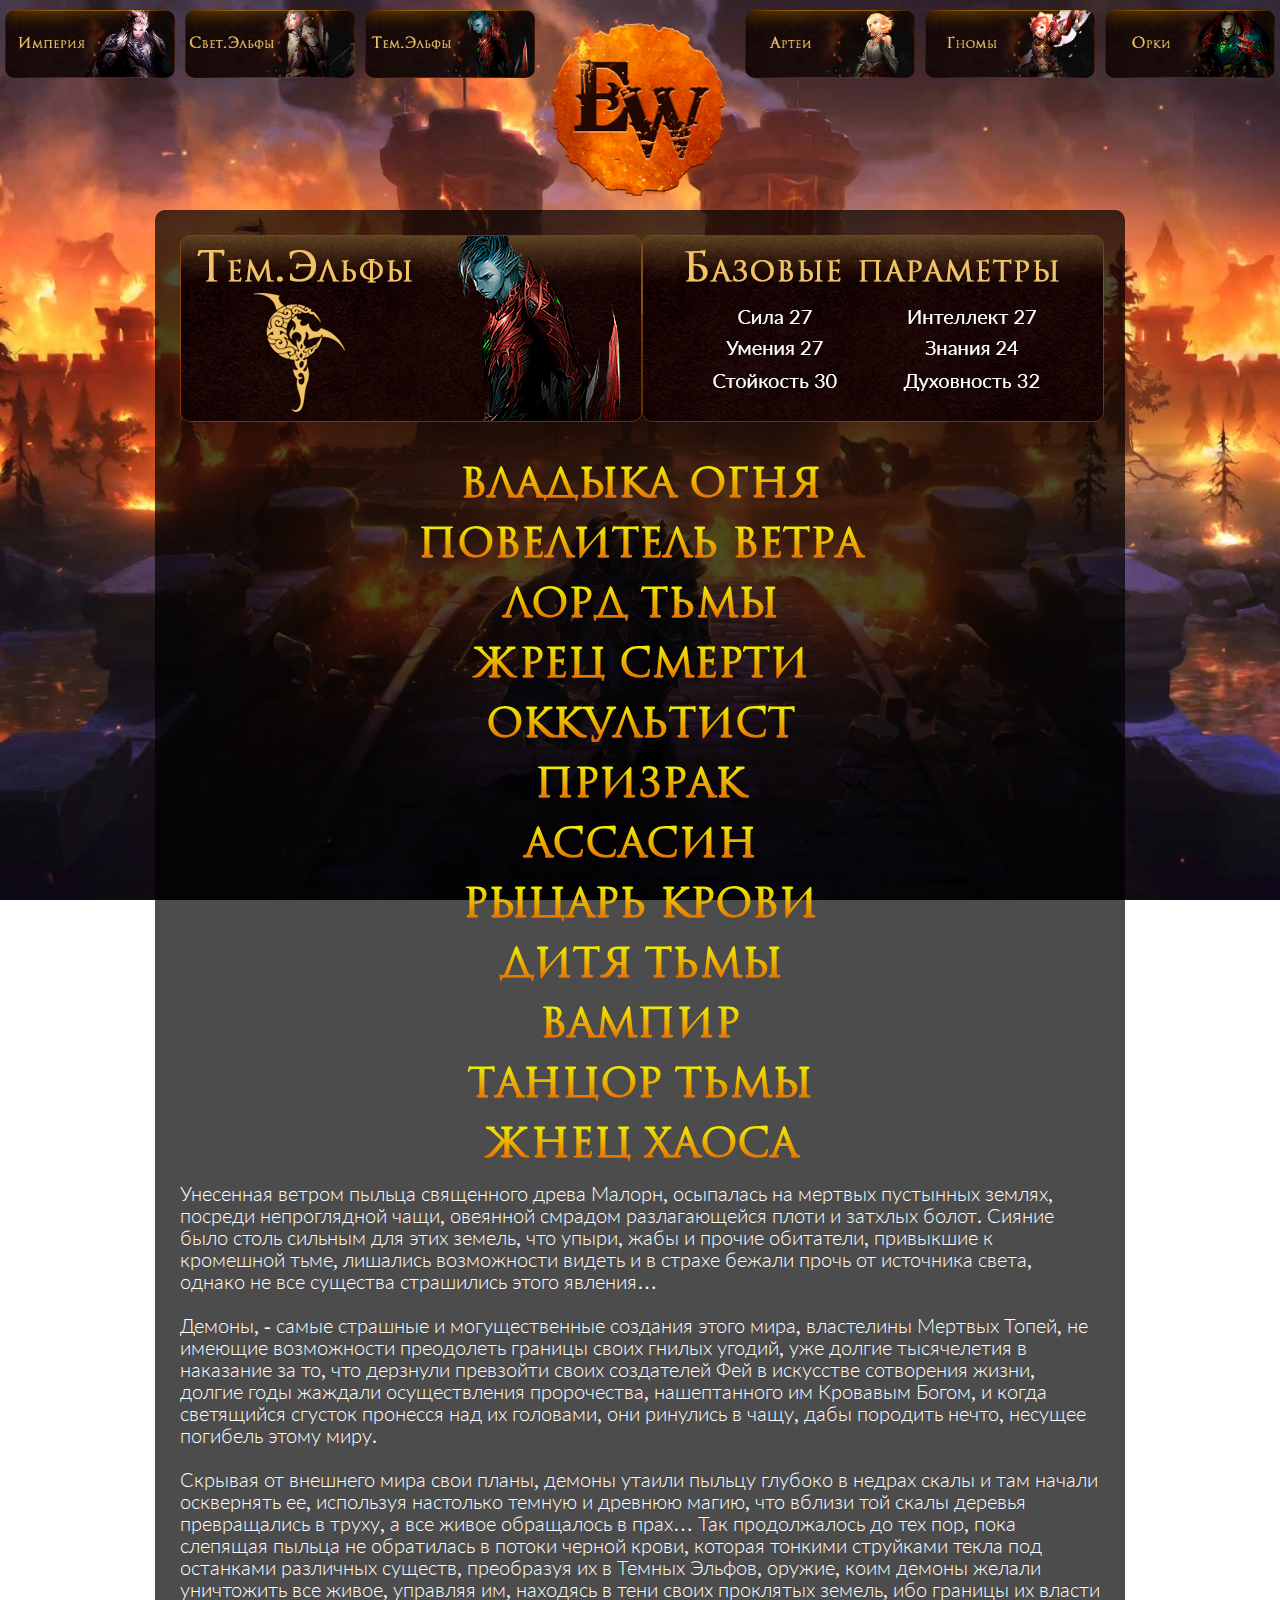
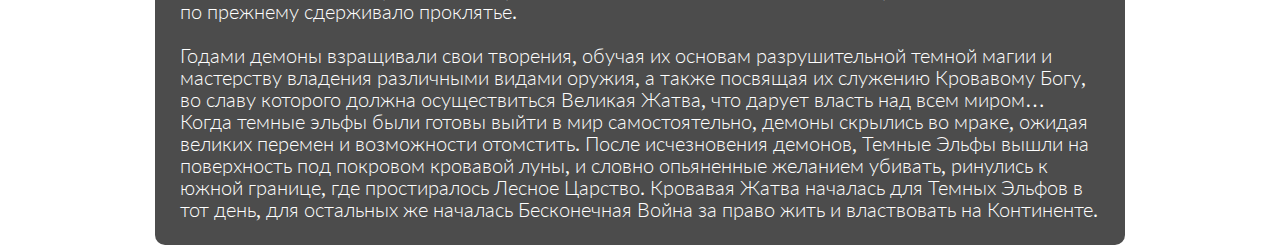
<file: darkelfs.html>
<!DOCTYPE html>
<html lang="en">

<head>
    <meta charset="UTF-8">
    <title>Document</title>
    <meta name="viewport" content="width=device-width initial-scale=2 maximum-scale=0.45">
    <link rel="stylesheet" href="css/reset.css">
    <link rel="stylesheet" href="css/main.css">
</head>

<body>
    <div class="main-wrapper">
            <button class="hamburger hamburger--collapse" type="button">
                <span class="hamburger-box">
                    <span class="hamburger-inner"></span>
                </span>
            </button>
        <header class="header">
            <nav class="race-list">  
                <ul>
                    <li class="races-item"><a href="#"><img src="img/Империя.jpg" alt=""></a></li>
                    <li class="races-item"><a href="#"><img src="img/Се.jpg" alt=""></a></li>
                    <li class="races-item"><a href="darkelfs.html"><img src="img/Тем.эльфы.jpg" alt=""></a></li>
                    <a href="index.html" class="main-logo">
                        <img src="img/lo2io.png" alt="logo">
                    </a>
                    <li class="races-item"><a href="#"><img src="img/Артеи.jpg" alt=""></a></li>
                    <li class="races-item"><a href="#"><img src="img/Гномы.jpg" alt=""></a></li>
                    <li class="races-item"><a href="#"><img src="img/Орки.jpg" alt=""></a></li>
                </ul>
                
            </nav>
        </header>
        <main>
            <section class="main-section">
                <header class="section-header">
                        <div class="race-info">
                            <img src="/img/Де1.jpg" alt="">
                            <img src="/img/Статы де.jpg" alt="">
                        </div>
                </header>
                    <section class="classes">
                        <a href="vladika-ognya.html" class="class">Владыка огня</a>
                        <a href="povelitel-vetra.html" class="class">Повелитель ветра</a>
                        <a href="lord-darkness.html" class="class">Лорд тьмы</a>
                        <a href="priest-of-death.html" class="class">Жрец смерти</a>
                        <a href="" class="class">Оккультист</a>
                        <a href="" class="class">Призрак</a>
                        <a href="" class="class">Ассасин</a>
                        <a href="" class="class">Рыцарь Крови</a>
                        <a href="" class="class">Дитя тьмы</a>
                        <a href="vampire.html" class="class">Вампир</a>
                        <a href="" class="class">Танцор тьмы</a>
                        <a href="" class="class">Жнец хаоса</a>
                    </section>
                    <div class="race-lore">
                    Унесенная ветром пыльца священного древа Малорн, осыпалась на мертвых пустынных землях, посреди непроглядной чащи, овеянной смрадом разлагающейся плоти и затхлых болот. Сияние было столь сильным для этих земель, что упыри, жабы и прочие обитатели, привыкшие к кромешной тьме, лишались возможности видеть и в страхе бежали прочь от источника света, однако не все существа страшились этого явления…
                        <br>
                        <br>
                    Демоны, - самые страшные и могущественные создания этого мира, властелины Мертвых Топей, не имеющие возможности преодолеть границы своих гнилых угодий, уже долгие тысячелетия в наказание за то, что дерзнули превзойти своих создателей Фей в искусстве сотворения жизни, долгие годы жаждали осуществления пророчества, нашептанного им Кровавым Богом, и когда светящийся сгусток пронесся над их головами, они ринулись в чащу, дабы породить нечто, несущее погибель этому миру.
                        <br>
                        <br>
                    Скрывая от внешнего мира свои планы, демоны утаили пыльцу глубоко в недрах скалы и там начали осквернять ее, используя настолько темную и древнюю магию, что вблизи той скалы деревья превращались в труху, а все живое обращалось в прах… Так продолжалось до тех пор, пока слепящая пыльца не обратилась в потоки черной крови, которая тонкими струйками текла под останками различных существ, преобразуя их в Темных Эльфов, оружие, коим демоны желали уничтожить все живое, управляя им, находясь в тени своих проклятых земель, ибо границы их власти по прежнему сдерживало проклятье.
                        <br>
                        <br>
                    Годами демоны взращивали свои творения, обучая их основам разрушительной темной магии и мастерству владения различными видами оружия, а также посвящая их служению Кровавому Богу, во славу которого должна осуществиться Великая Жатва, что дарует власть над всем миром… Когда темные эльфы были готовы выйти в мир самостоятельно, демоны скрылись во мраке, ожидая великих перемен и возможности отомстить. После исчезновения демонов, Темные Эльфы вышли на поверхность под покровом кровавой луны, и словно опьяненные желанием убивать, ринулись к южной границе, где простиралось Лесное Царство. Кровавая Жатва началась для Темных Эльфов в тот день, для остальных же началась Бесконечная Война за право жить и властвовать на Континенте.
                </div>
                
                
                
            </section>
        </main>
    </div>
</body>
<script src="https://code.jquery.com/jquery-3.3.1.min.js" integrity="sha256-FgpCb/KJQlLNfOu91ta32o/NMZxltwRo8QtmkMRdAu8="
    crossorigin="anonymous">
</script>
<script src="js/script.js"></script>

</html>
</file>
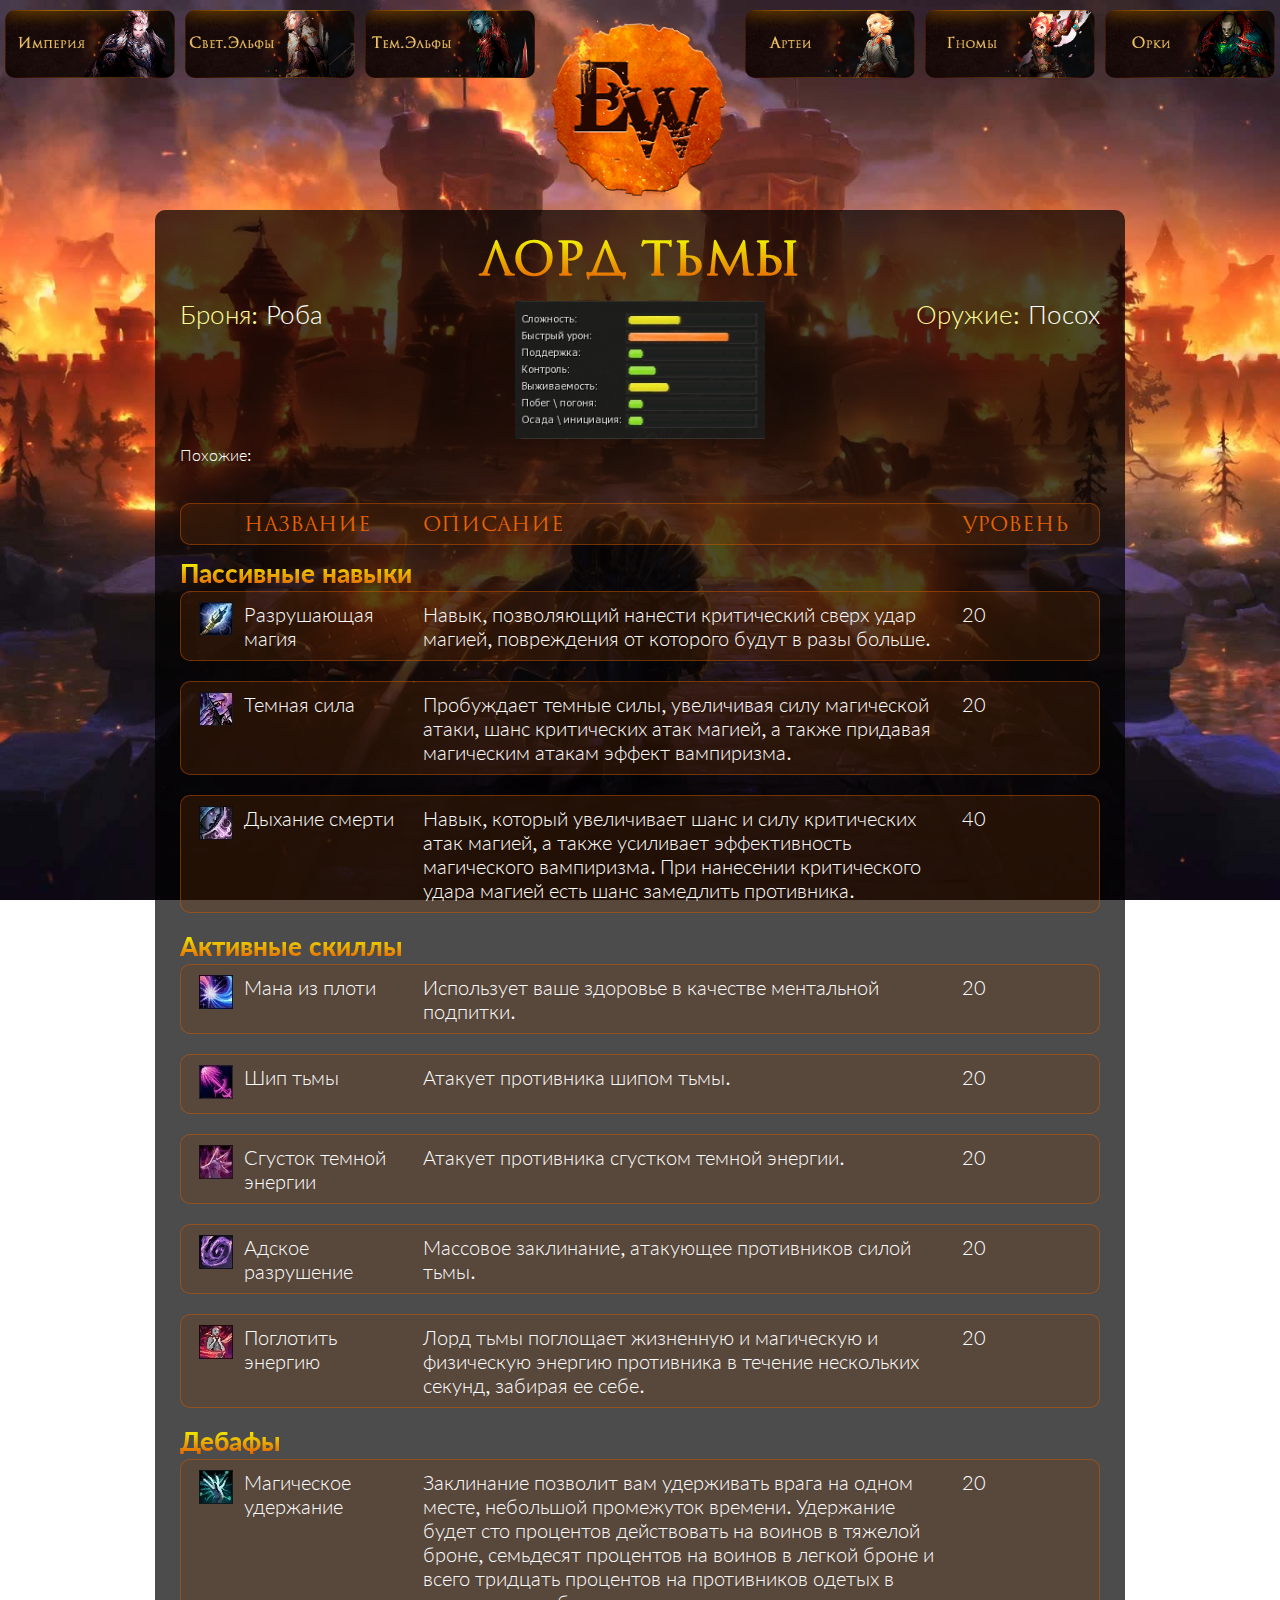
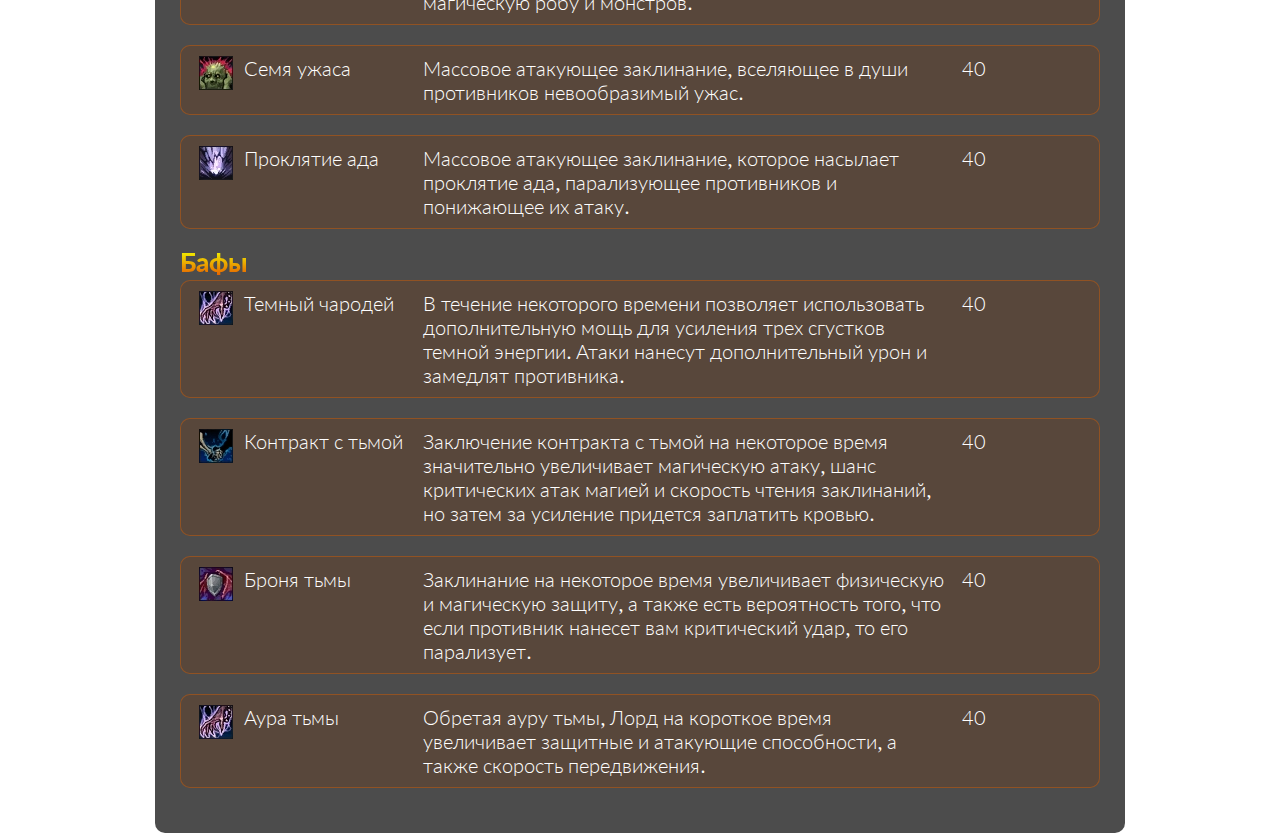
<file: lord-darkness.html>
<!DOCTYPE html>
<html lang="en">
<head>
    <meta charset="UTF-8">
    <title>Document</title>
    <meta name="viewport" content="width=device-width initial-scale=2 maximum-scale=0.45">
    <link rel="stylesheet" href="css/reset.css">
    <link rel="stylesheet" href="css/main.css">
</head>
<body>
    <div class="main-wrapper">
            <button class="hamburger hamburger--collapse" type="button">
                <span class="hamburger-box">
                    <span class="hamburger-inner"></span>
                </span>
            </button>
        <header class="header">
            <nav class="race-list">  
                <ul>
                    <li class="races-item"><a href="#"><img src="img/Империя.jpg" alt=""></a></li>
                    <li class="races-item"><a href="#"><img src="img/Се.jpg" alt=""></a></li>
                    <li class="races-item"><a href="darkelfs.html"><img src="img/Тем.эльфы.jpg" alt=""></a></li>
                    <a href="index.html" class="main-logo">
                        <img src="img/lo2io.png" alt="logo">
                    </a>
                    <li class="races-item"><a href="#"><img src="img/Артеи.jpg" alt=""></a></li>
                    <li class="races-item"><a href="#"><img src="img/Гномы.jpg" alt=""></a></li>
                    <li class="races-item"><a href="#"><img src="img/Орки.jpg" alt=""></a></li>
                </ul>
                
            </nav>
        </header>
        <main>
            <section class="main-section">
                <header class="section-header">
                    <h2 class="section-title">Лорд тьмы</h2>
                    <div class="class-info-wrapper">
                        <div class="class-info class-info-1">
                            <span class="info-title">Броня:</span>&nbsp;&nbsp;<span class="info-text">Роба</span>
                        </div>
                        <div class="class-infografika"><img src="img/Темные эльфы/лорд тьмы/График лорд тьмы.jpg" alt="График лорд тьмы"></div>
                        <div class="class-info class-info-2">
                            <span class="info-title">Оружие:</span>&nbsp;&nbsp;<span class="info-text">Посох</span>
                        </div>
                        
                    </div>
                    <div class="analogs">Похожие:</div>
                </header>
                <section class="table">
                    <div class="table-title">
                        <div class="table-col-1 table-title-col"></div>
                        <div class="table-col-2 table-title-col">Название</div>
                        <div class="table-col-3 table-title-col">Описание</div>
                        <div class="table-col-4 table-title-col">Уровень</div>
                    </div>
                    <div class="skill-type">Пассивные навыки</div>
                    <div class="section-item">
                        <div class="table-col-1 table-col"><img src="img/Общие скиллы иконок/Разрушающая магия.jpg" alt="Разрушающая магия"></div>
                        <div class="table-col-2 table-col">Разрушающая магия</div>
                        <div class="table-col-3 table-col">Навык, позволяющий нанести критический сверх удар магией, повреждения от которого будут в разы больше.</div>
                        <div class="table-col-4 table-col">20</div>
                    </div>
                    <div class="section-item">
                        <div class="table-col-1 table-col"><img src="img/Темные эльфы/лорд тьмы/Темная сила.jpg" alt="Темная сила"></div>
                        <div class="table-col-2 table-col">Темная сила</div>
                        <div class="table-col-3 table-col">Пробуждает темные силы, увеличивая силу магической атаки, шанс критических атак магией, а также придавая магическим атакам эффект вампиризма.</div>
                        <div class="table-col-4 table-col">20</div>
                    </div>
                    <div class="section-item">
                        <div class="table-col-1 table-col"><img src="img/Темные эльфы/лорд тьмы/Дыхание смерти.jpg" alt="Дыхание смерти"></div>
                        <div class="table-col-2 table-col">Дыхание смерти</div>
                        <div class="table-col-3 table-col">Навык, который увеличивает шанс и силу критических атак магией, а также усиливает эффективность магического вампиризма. При нанесении критического удара магией есть шанс замедлить противника.</div>
                        <div class="table-col-4 table-col">40</div>
                    </div>
                    
                    <div class="skill-type">Активные скиллы</div>

                    <div class="section-item">
                        <div class="table-col-1 table-col"><img src="img/Общие скиллы иконок/Мана из плоти.jpg" alt="Мана из плоти"></div>
                        <div class="table-col-2 table-col">Мана из плоти</div>
                        <div class="table-col-3 table-col">Использует ваше здоровье в качестве ментальной подпитки.</div>
                        <div class="table-col-4 table-col">20</div>
                    </div>
                    <div class="section-item">
                        <div class="table-col-1 table-col"><img src="img/Темные эльфы/Жрец смерти/Шип тьмы.jpg" alt="Шип тьмы"></div>
                        <div class="table-col-2 table-col">Шип тьмы</div>
                        <div class="table-col-3 table-col">Атакует противника шипом тьмы.</div>
                        <div class="table-col-4 table-col">20</div>
                    </div>
                    <div class="section-item">
                        <div class="table-col-1 table-col"><img src="img/Темные эльфы/лорд тьмы/Сгусток темной энергии.jpg" alt="Сгусток темной энергии"></div>
                        <div class="table-col-2 table-col">Сгусток темной энергии</div>
                        <div class="table-col-3 table-col">Атакует противника сгустком темной энергии.</div>
                        <div class="table-col-4 table-col">20</div>
                    </div>
                    <div class="section-item">
                        <div class="table-col-1 table-col"><img src="img/Темные эльфы/лорд тьмы/Адское разрушение.jpg" alt="Адское разрушение"></div>
                        <div class="table-col-2 table-col">Адское разрушение</div>
                        <div class="table-col-3 table-col">Массовое заклинание, атакующее противников силой тьмы.</div>
                        <div class="table-col-4 table-col">20</div>
                    </div>
                    <div class="section-item">
                        <div class="table-col-1 table-col"><img src="img/Темные эльфы/лорд тьмы/Поглотить энергию.jpg" alt="Поглотить энергию"></div>
                        <div class="table-col-2 table-col">Поглотить энергию</div>
                        <div class="table-col-3 table-col">Лорд тьмы поглощает жизненную и магическую и физическую энергию противника в течение нескольких секунд, забирая ее себе.</div>
                        <div class="table-col-4 table-col">20</div>
                    </div>
                    

                    <div class="skill-type">Дебафы</div>

                    <div class="section-item">
                        <div class="table-col-1 table-col"><img src="img/Общие скиллы иконок/Магическое удержание.jpg" alt="Магическое удержание"></div>
                        <div class="table-col-2 table-col">Магическое удержание</div>
                        <div class="table-col-3 table-col">Заклинание позволит вам удерживать врага на одном месте, небольшой промежуток времени. Удержание будет сто процентов действовать на воинов в тяжелой броне, семьдесят процентов на воинов в легкой броне и всего тридцать процентов на противников одетых в магическую робу и монстров.</div>
                        <div class="table-col-4 table-col">20</div>
                    </div>
                    <div class="section-item">
                        <div class="table-col-1 table-col"><img src="img/Темные эльфы/лорд тьмы/Семя ужаса.jpg" alt="Семя ужаса"></div>
                        <div class="table-col-2 table-col">Семя ужаса</div>
                        <div class="table-col-3 table-col">Массовое атакующее заклинание, вселяющее в души противников невообразимый ужас.</div>
                        <div class="table-col-4 table-col">40</div>
                    </div>
                    <div class="section-item">
                        <div class="table-col-1 table-col"><img src="img/Темные эльфы/лорд тьмы/Проклятие ада.jpg" alt="Проклятие ада"></div>
                        <div class="table-col-2 table-col">Проклятие ада</div>
                        <div class="table-col-3 table-col">Массовое атакующее заклинание, которое насылает проклятие ада, парализующее противников и понижающее их атаку.</div>
                        <div class="table-col-4 table-col">40</div>
                    </div>

                    <div class="skill-type">Бафы</div>
                    
                    <div class="section-item">
                        <div class="table-col-1 table-col"><img src="img/Темные эльфы/лорд тьмы/Темный чародей.jpg" alt="Темный чародей"></div>
                        <div class="table-col-2 table-col">Темный чародей</div>
                        <div class="table-col-3 table-col">В течение некоторого времени позволяет использовать дополнительную мощь для усиления трех сгустков темной энергии. Атаки нанесут дополнительный урон и замедлят противника.</div>
                        <div class="table-col-4 table-col">40</div>
                    </div>
                    <div class="section-item">
                        <div class="table-col-1 table-col"><img src="img/Темные эльфы/лорд тьмы/Контракт с тьмой.jpg" alt="Контракт с тьмой"></div>
                        <div class="table-col-2 table-col">Контракт с тьмой</div>
                        <div class="table-col-3 table-col">Заключение контракта с тьмой на некоторое время значительно увеличивает магическую атаку, шанс критических атак магией и скорость чтения заклинаний, но затем за усиление придется заплатить кровью.</div>
                        <div class="table-col-4 table-col">40</div>
                    </div>
                    <div class="section-item">
                        <div class="table-col-1 table-col"><img src="img/Темные эльфы/лорд тьмы/Броня тьмы.jpg" alt="Броня тьмы"></div>
                        <div class="table-col-2 table-col">Броня тьмы</div>
                        <div class="table-col-3 table-col">Заклинание на некоторое время увеличивает физическую и магическую защиту, а также есть вероятность того, что если противник нанесет вам критический удар, то его парализует.</div>
                        <div class="table-col-4 table-col">40</div>
                    </div>
                    <div class="section-item">
                        <div class="table-col-1 table-col"><img src="img/Темные эльфы/лорд тьмы/Темный чародей.jpg" alt="Темный чародей"></div>
                        <div class="table-col-2 table-col">Аура тьмы</div>
                        <div class="table-col-3 table-col">Обретая ауру тьмы, Лорд на короткое время увеличивает защитные и атакующие способности, а также скорость передвижения.</div>
                        <div class="table-col-4 table-col">40</div>
                    </div>
                </section>
            </section>
        </main>
    </div>
</body>
<script src="https://code.jquery.com/jquery-3.3.1.min.js" integrity="sha256-FgpCb/KJQlLNfOu91ta32o/NMZxltwRo8QtmkMRdAu8="
    crossorigin="anonymous">
</script>
<script src="js/script.js"></script>

</html>
</file>
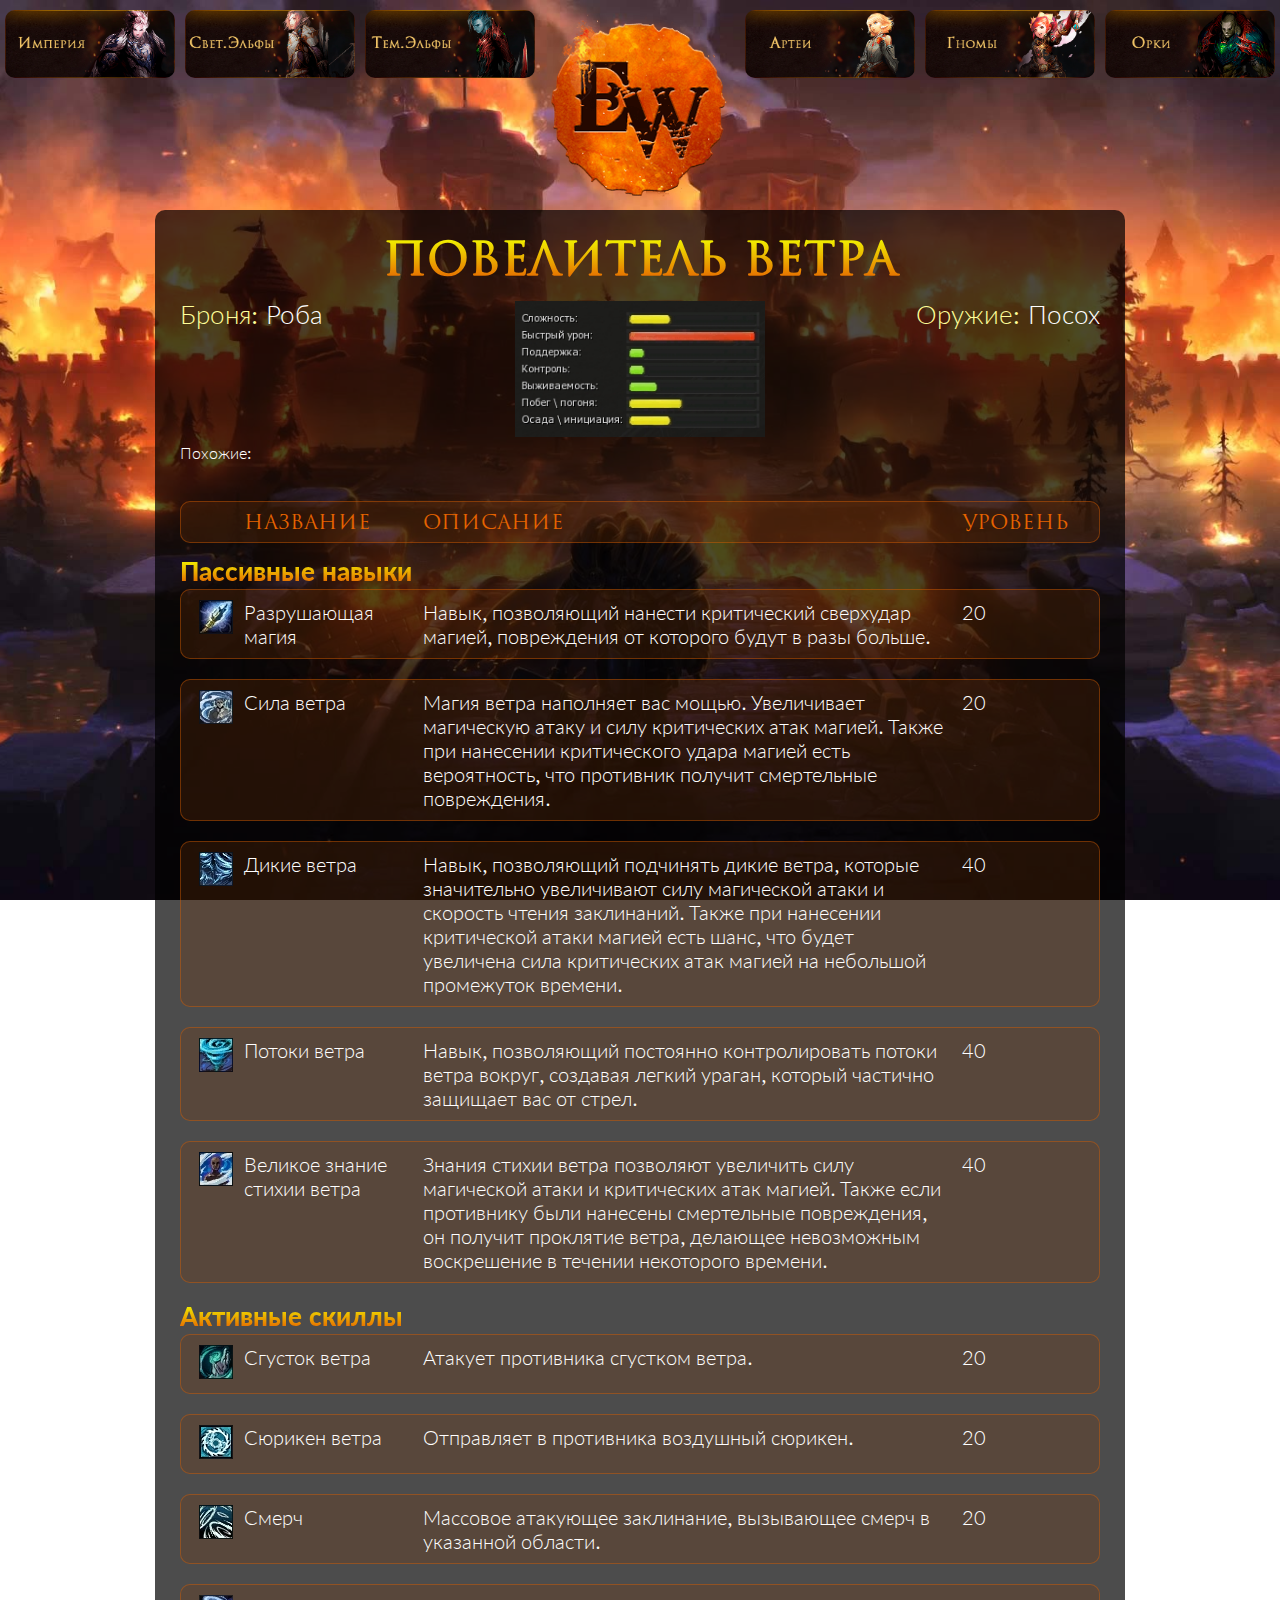
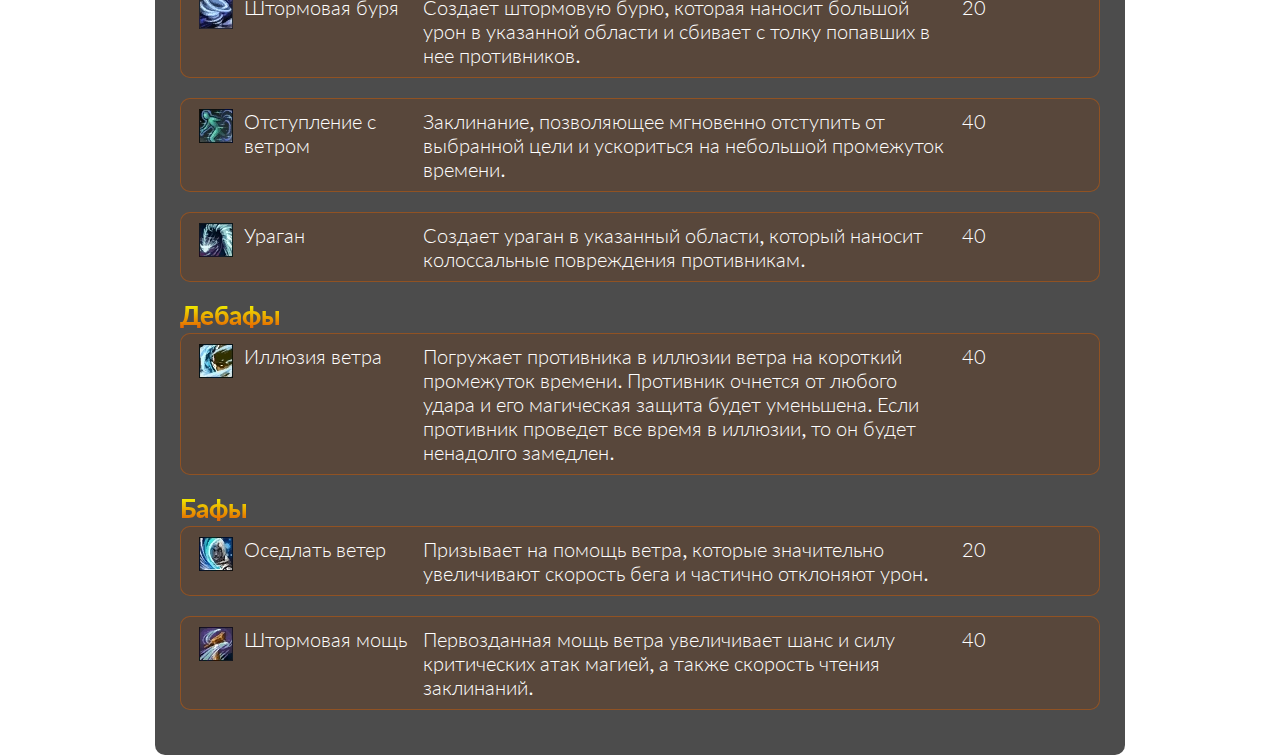
<file: povelitel-vetra.html>
<!DOCTYPE html>
<html lang="en">
<head>
    <meta charset="UTF-8">
    <title>Document</title>
    <meta name="viewport" content="width=device-width initial-scale=2 maximum-scale=0.45">
    <link rel="stylesheet" href="css/reset.css">
    <link rel="stylesheet" href="css/main.css">
</head>
<body>
    <div class="main-wrapper">
            <button class="hamburger hamburger--collapse" type="button">
                <span class="hamburger-box">
                    <span class="hamburger-inner"></span>
                </span>
            </button>
        <header class="header">
            <nav class="race-list">  
                <ul>
                    <li class="races-item"><a href="#"><img src="img/Империя.jpg" alt=""></a></li>
                    <li class="races-item"><a href="#"><img src="img/Се.jpg" alt=""></a></li>
                    <li class="races-item"><a href="darkelfs.html"><img src="img/Тем.эльфы.jpg" alt=""></a></li>
                    <a href="index.html" class="main-logo">
                        <img src="img/lo2io.png" alt="logo">
                    </a>
                    <li class="races-item"><a href="#"><img src="img/Артеи.jpg" alt=""></a></li>
                    <li class="races-item"><a href="#"><img src="img/Гномы.jpg" alt=""></a></li>
                    <li class="races-item"><a href="#"><img src="img/Орки.jpg" alt=""></a></li>
                </ul>
                
            </nav>
        </header>
        <main>
            <section class="main-section">
                <header class="section-header">
                    <h2 class="section-title">Повелитель ветра</h2>
                    <div class="class-info-wrapper">
                        <div class="class-info class-info-1">
                            <span class="info-title">Броня:</span>&nbsp;&nbsp;<span class="info-text">Роба</span>
                        </div>
                        <div class="class-infografika"><img src="img/Темные эльфы/Повелитель ветра/Повелитель ветра график.jpg" alt="/Повелитель ветра график"></div>
                        <div class="class-info class-info-2">
                            <span class="info-title">Оружие:</span>&nbsp;&nbsp;<span class="info-text">Посох</span>
                        </div>
                    </div>
                    <div class="analogs">Похожие:</div>
                </header>
                <section class="table">
                    <div class="table-title">
                        <div class="table-col-1 table-title-col"></div>
                        <div class="table-col-2 table-title-col">Название</div>
                        <div class="table-col-3 table-title-col">Описание</div>
                        <div class="table-col-4 table-title-col">Уровень</div>
                    </div>
                    <div class="skill-type">Пассивные навыки</div>
                    <div class="section-item">
                        <div class="table-col-1 table-col"><img src="img/Темные эльфы/Властелин огня/Разрушающая магия.jpg" alt="Разрушающая магия"></div>
                        <div class="table-col-2 table-col">Разрушающая магия</div>
                        <div class="table-col-3 table-col">Навык, позволяющий нанести критический сверхудар магией, повреждения от которого будут в разы больше.</div>
                        <div class="table-col-4 table-col">20</div>
                    </div>
                    <div class="section-item">
                        <div class="table-col-1 table-col"><img src="img/Темные эльфы/Повелитель ветра/Сила ветра.jpg" alt="Сила ветра"></div>
                        <div class="table-col-2 table-col">Сила ветра</div>
                        <div class="table-col-3 table-col">Магия ветра наполняет вас мощью. Увеличивает магическую атаку и силу критических атак магией. Также при нанесении критического удара магией есть вероятность, что противник получит смертельные повреждения.</div>
                        <div class="table-col-4 table-col">20</div>
                    </div>
                    <div class="section-item">
                        <div class="table-col-1 table-col"><img src="img/Темные эльфы/Повелитель ветра/Дикие ветра.jpg" alt="Дикие ветра"></div>
                        <div class="table-col-2 table-col">Дикие ветра</div>
                        <div class="table-col-3 table-col">Навык, позволяющий подчинять дикие ветра, которые значительно увеличивают силу магической атаки и скорость чтения заклинаний. Также при нанесении критической атаки магией есть шанс, что будет увеличена сила критических атак магией на небольшой промежуток времени.</div>
                        <div class="table-col-4 table-col">40</div>
                    </div>
                    <div class="section-item">
                        <div class="table-col-1 table-col"><img src="img/Темные эльфы/Повелитель ветра/Потоки ветра.jpg" alt="Потоки ветра"></div>
                        <div class="table-col-2 table-col">Потоки ветра</div>
                        <div class="table-col-3 table-col">Навык, позволяющий постоянно контролировать потоки ветра вокруг, создавая легкий ураган, который частично защищает вас от стрел.</div>
                        <div class="table-col-4 table-col">40</div>
                    </div>
                    <div class="section-item">
                        <div class="table-col-1 table-col"><img src="img/Темные эльфы/Повелитель ветра/Великое знание стихии ветра.jpg" alt="Великое знание стихии ветра"></div>
                        <div class="table-col-2 table-col">Великое знание стихии ветра</div>
                        <div class="table-col-3 table-col">Знания стихии ветра позволяют увеличить силу магической атаки и критических атак магией. Также если противнику были нанесены смертельные повреждения, он получит проклятие ветра, делающее невозможным воскрешение в течении некоторого времени.</div>
                        <div class="table-col-4 table-col">40</div>
                    </div>
                    
                    <div class="skill-type">Активные скиллы</div>
                    <div class="section-item">
                        <div class="table-col-1 table-col"><img src="img/Темные эльфы/Повелитель ветра/Сгусток ветра.jpg" alt="Сгусток ветра"></div>
                        <div class="table-col-2 table-col">Сгусток ветра</div>
                        <div class="table-col-3 table-col">Атакует противника сгустком ветра.</div>
                        <div class="table-col-4 table-col">20</div>
                    </div>
                    <div class="section-item">
                        <div class="table-col-1 table-col"><img src="img/Темные эльфы/Повелитель ветра/Сюрикен ветра.jpg" alt="Сюрикен ветра"></div>
                        <div class="table-col-2 table-col">Сюрикен ветра</div>
                        <div class="table-col-3 table-col">Отправляет в противника воздушный сюрикен.</div>
                        <div class="table-col-4 table-col">20</div>
                    </div>
                    <div class="section-item">
                        <div class="table-col-1 table-col"><img src="img/Темные эльфы/Повелитель ветра/Смерч.jpg" alt="Смерч"></div>
                        <div class="table-col-2 table-col">Смерч</div>
                        <div class="table-col-3 table-col">Массовое атакующее заклинание, вызывающее смерч в указанной области.</div>
                        <div class="table-col-4 table-col">20</div>
                    </div>
                    <div class="section-item">
                        <div class="table-col-1 table-col"><img src="img/Темные эльфы/Повелитель ветра/Штормовая буря.jpg" alt="Штормовая буря"></div>
                        <div class="table-col-2 table-col">Штормовая буря</div>
                        <div class="table-col-3 table-col">Создает штормовую бурю, которая наносит большой урон в указанной области и сбивает с толку попавших в нее противников.</div>
                        <div class="table-col-4 table-col">20</div>
                    </div>
                    <div class="section-item">
                        <div class="table-col-1 table-col"><img src="img/Темные эльфы/Повелитель ветра/Отступление с ветром.jpg" alt="Отступление с ветром"></div>
                        <div class="table-col-2 table-col">Отступление с ветром</div>
                        <div class="table-col-3 table-col">Заклинание, позволяющее мгновенно отступить от выбранной цели и ускориться на небольшой промежуток времени.</div>
                        <div class="table-col-4 table-col">40</div>
                    </div>
                    <div class="section-item">
                        <div class="table-col-1 table-col"><img src="img/Темные эльфы/Повелитель ветра/Ураган.jpg" alt="Ураган"></div>
                        <div class="table-col-2 table-col">Ураган</div>
                        <div class="table-col-3 table-col">Создает ураган в указанный области, который наносит колоссальные повреждения противникам.</div>
                        <div class="table-col-4 table-col">40</div>
                    </div>
                    <div class="skill-type">Дебафы</div>
                    <div class="section-item">
                        <div class="table-col-1 table-col"><img src="img/Темные эльфы/Повелитель ветра/Иллюзия ветра.jpg" alt="Иллюзия ветра"></div>
                        <div class="table-col-2 table-col">Иллюзия ветра</div>
                        <div class="table-col-3 table-col">Погружает противника в иллюзии ветра на короткий промежуток времени. Противник очнется от любого удара и его магическая защита будет уменьшена. Если противник проведет все время в иллюзии, то он будет ненадолго замедлен.</div>
                        <div class="table-col-4 table-col">40</div>
                    </div>
                    <div class="skill-type">Бафы</div>
                    <div class="section-item">
                        <div class="table-col-1 table-col"><img src="img/Темные эльфы/Повелитель ветра/Оседлать ветер.jpg" alt="Оседлать ветер"></div>
                        <div class="table-col-2 table-col">Оседлать ветер</div>
                        <div class="table-col-3 table-col">Призывает на помощь ветра, которые значительно увеличивают скорость бега и частично отклоняют урон.</div>
                        <div class="table-col-4 table-col">20</div>
                    </div>
                    <div class="section-item">
                        <div class="table-col-1 table-col"><img src="img/Темные эльфы/Повелитель ветра/Штормовая мощь.jpg" alt="Штормовая мощь"></div>
                        <div class="table-col-2 table-col">Штормовая мощь</div>
                        <div class="table-col-3 table-col">Первозданная мощь ветра увеличивает шанс и силу критических атак магией, а также скорость чтения заклинаний.</div>
                        <div class="table-col-4 table-col">40</div>
                    </div>
                </section>
            </section>
        </main>
    </div>
</body>
<script src="https://code.jquery.com/jquery-3.3.1.min.js" integrity="sha256-FgpCb/KJQlLNfOu91ta32o/NMZxltwRo8QtmkMRdAu8="
    crossorigin="anonymous">
</script>
<script src="js/script.js"></script>

</html>
</file>
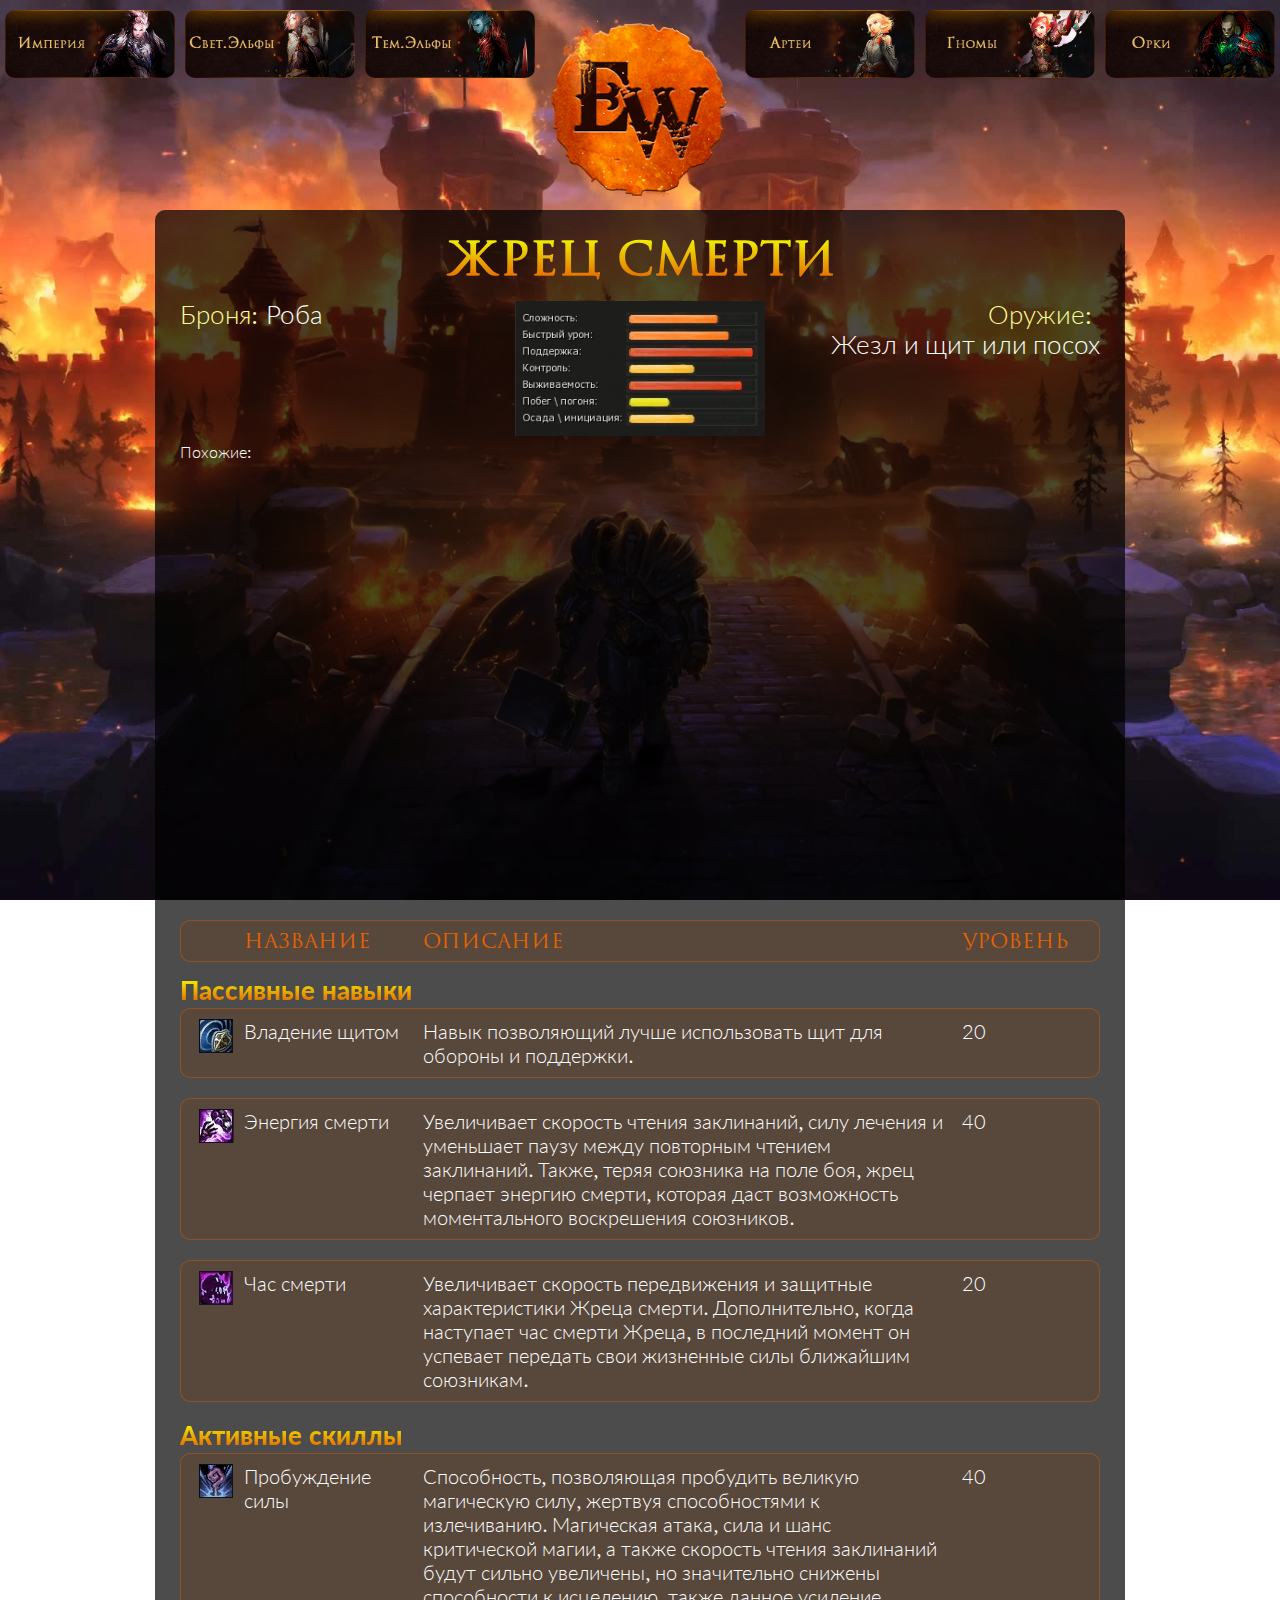
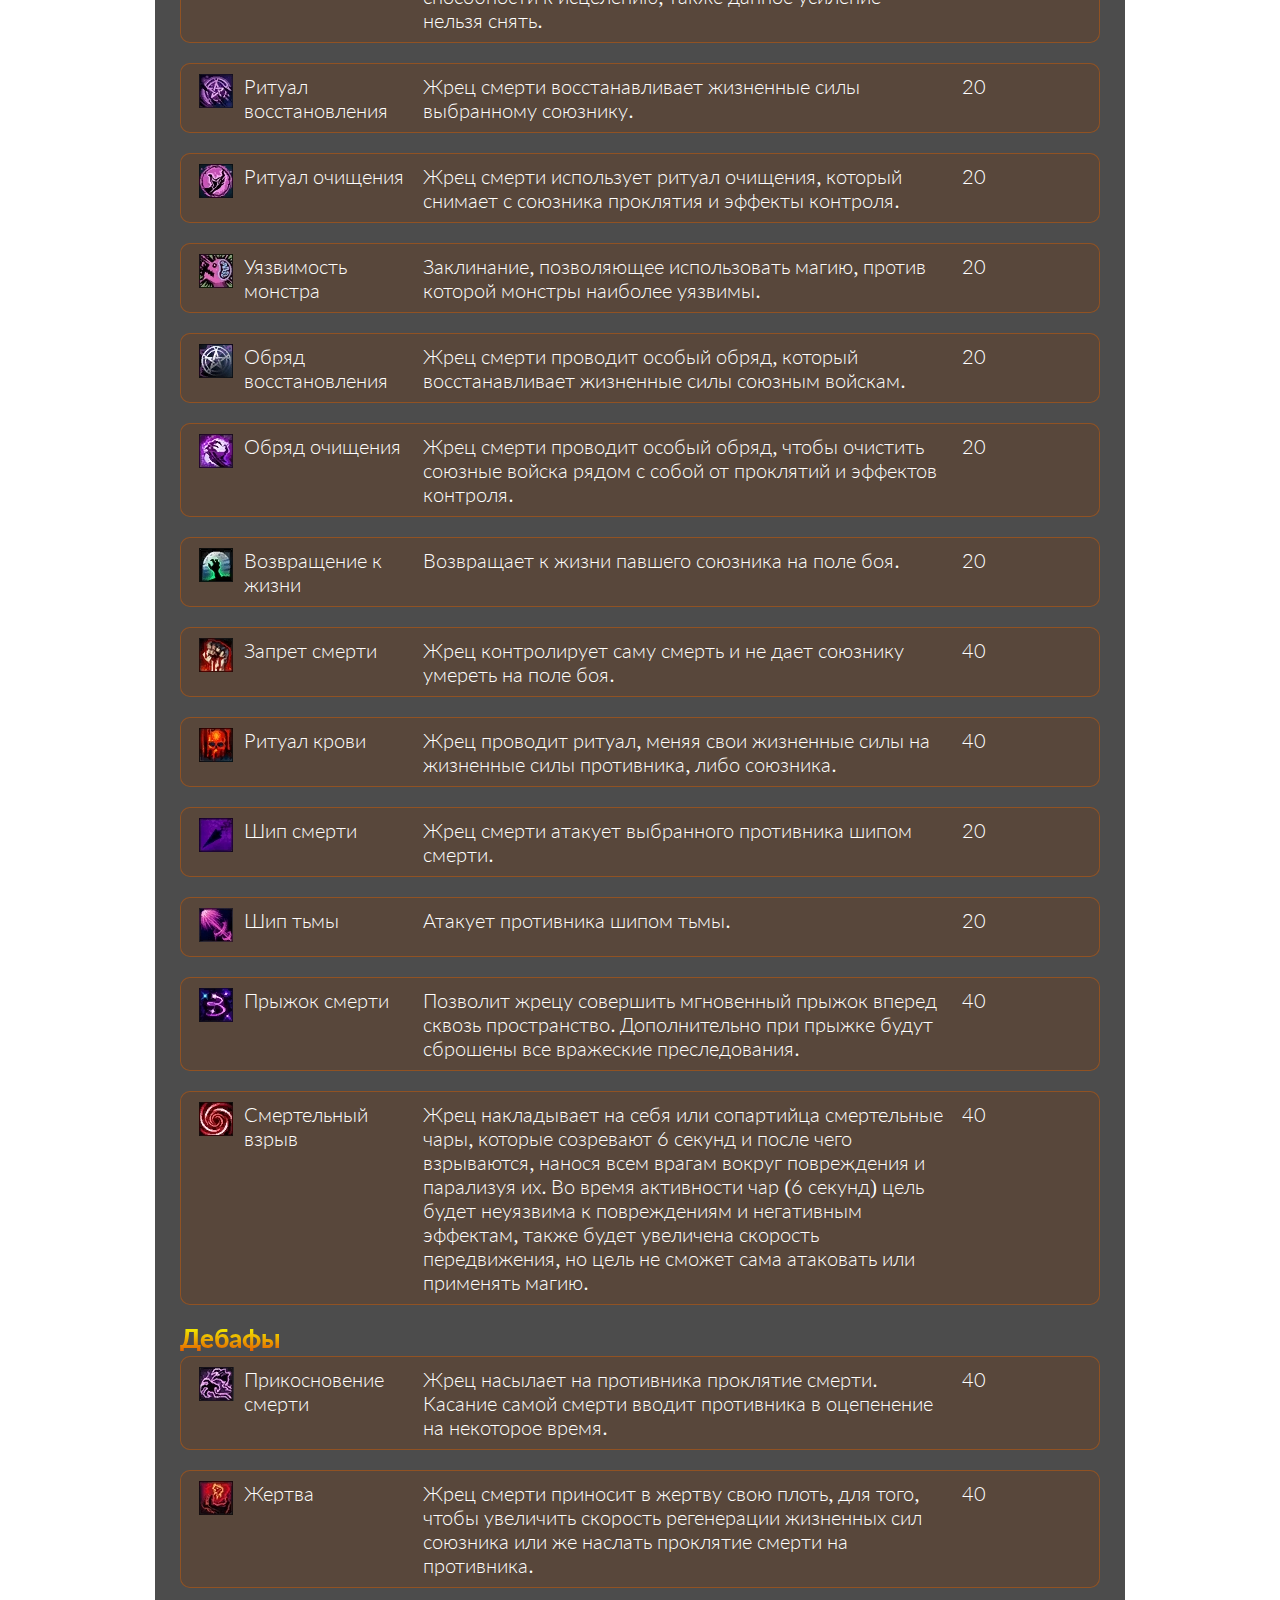
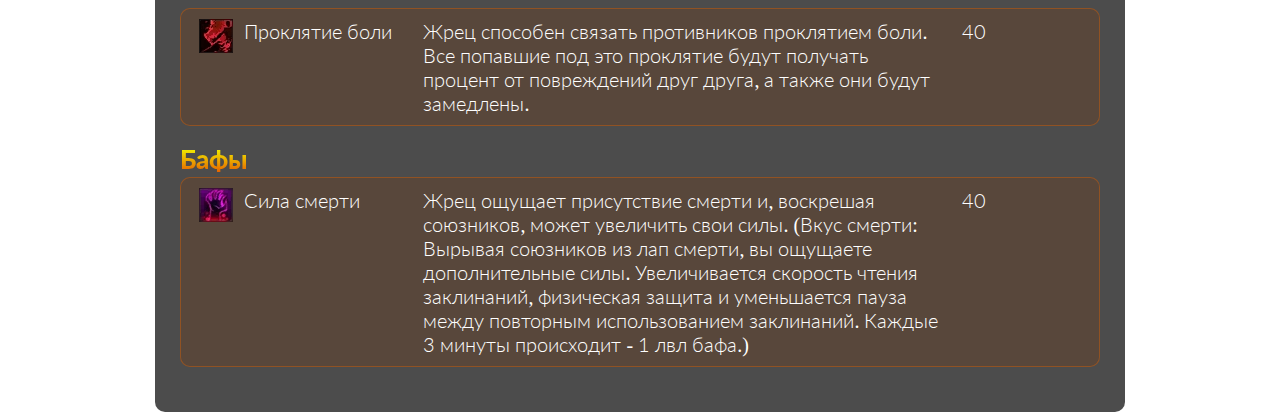
<file: priest-of-death.html>
<!DOCTYPE html>
<html lang="ru">
<head>
    <meta charset="UTF-8">
    <title>Document</title>
    <meta name="viewport" content="width=device-width initial-scale=2 maximum-scale=0.45">
    <link rel="stylesheet" href="css/reset.css">
    <link rel="stylesheet" href="css/main.css">
</head>
<body>
    <div class="main-wrapper">
            <button class="hamburger hamburger--collapse" type="button">
                <span class="hamburger-box">
                    <span class="hamburger-inner"></span>
                </span>
            </button>
        <header class="header">
            <nav class="race-list">
                <ul>
                    <li class="races-item"><a href="#"><img src="img/Империя.jpg" alt=""></a></li>
                    <li class="races-item"><a href="#"><img src="img/Се.jpg" alt=""></a></li>
                    <li class="races-item"><a href="darkelfs.html"><img src="img/Тем.эльфы.jpg" alt=""></a></li>
                    <a href="index.html" class="main-logo">
                        <img src="img/lo2io.png" alt="logo">
                    </a>
                    <li class="races-item"><a href="#"><img src="img/Артеи.jpg" alt=""></a></li>
                    <li class="races-item"><a href="#"><img src="img/Гномы.jpg" alt=""></a></li>
                    <li class="races-item"><a href="#"><img src="img/Орки.jpg" alt=""></a></li>
                </ul>
            </nav>
        </header>
        <main>
            <section class="main-section">
                <header class="section-header">
                    <h2 class="section-title">Жрец смерти</h2>
                    <div class="class-info-wrapper">
                        <div class="class-info class-info-1">
                            <span class="info-title">Броня:</span>&nbsp;&nbsp;<span class="info-text">Роба</span>
                        </div>
                        <div class="class-infografika"><img src="img/Темные эльфы/Жрец смерти/Жрец смерти.jpg" alt="Жрец смерти"></div>
                        <div class="class-info class-info-2">
                            <span class="info-title">Оружие:</span>&nbsp;&nbsp;<span class="info-text">Жезл и щит или посох</span>
                        </div>
                    </div>
                    <div class="analogs">Похожие:</div>
                    <div class="video-obzor">
                        <iframe width="100%" height="100%" src="https://www.youtube.com/embed/St2-Sc-q9_U" frameborder="0" allow="accelerometer; autoplay; encrypted-media; gyroscope; picture-in-picture" allowfullscreen></iframe>
                    </div>
                </header>
                <section class="table">
                    <div class="table-title">
                        <div class="table-col-1 table-title-col"></div>
                        <div class="table-col-2 table-title-col">Название</div>
                        <div class="table-col-3 table-title-col">Описание</div>
                        <div class="table-col-4 table-title-col">Уровень</div>
                    </div>
                    <div class="skill-type">Пассивные навыки</div>
                    <div class="section-item">
                        <div class="table-col-1 table-col"><img src="img/Темные эльфы/Жрец смерти/Владение щитом.jpg" alt="Владение щитом"></div>
                        <div class="table-col-2 table-col">Владение щитом</div>
                        <div class="table-col-3 table-col">Навык позволяющий лучше использовать щит для обороны и поддержки.</div>
                        <div class="table-col-4 table-col">20</div>
                    </div>
                    <div class="section-item">
                        <div class="table-col-1 table-col"><img src="img/Темные эльфы/Жрец смерти/Энергия смерти.jpg" alt="Энергия смерти"></div>
                        <div class="table-col-2 table-col">Энергия смерти</div>
                        <div class="table-col-3 table-col">Увеличивает скорость чтения заклинаний, силу лечения и уменьшает паузу между повторным чтением заклинаний. Также, теряя союзника на поле боя, жрец черпает энергию смерти, которая даст возможность моментального воскрешения союзников.</div>
                        <div class="table-col-4 table-col">40</div>
                    </div>
                    <div class="section-item">
                        <div class="table-col-1 table-col"><img src="img/Темные эльфы/Жрец смерти/Час смерти.jpg" alt="Час смерти"></div>
                        <div class="table-col-2 table-col">Час смерти</div>
                        <div class="table-col-3 table-col">Увеличивает скорость передвижения и защитные характеристики Жреца смерти. Дополнительно, когда наступает час смерти Жреца, в последний момент он успевает передать свои жизненные силы ближайшим союзникам.</div>
                        <div class="table-col-4 table-col">20</div>
                    </div>
                    
                    <div class="skill-type">Активные скиллы</div>
                    <div class="section-item">
                        <div class="table-col-1 table-col"><img src="img/Темные эльфы/Жрец смерти/Пробуждение силы.jpg" alt="Пробуждение силы"></div>
                        <div class="table-col-2 table-col">Пробуждение силы</div>
                        <div class="table-col-3 table-col">Способность, позволяющая пробудить великую магическую силу, жертвуя способностями к излечиванию. Магическая атака, сила и шанс критической магии, а также скорость чтения заклинаний будут сильно увеличены, но значительно снижены способности к исцелению, также данное усиление нельзя снять.</div>
                        <div class="table-col-4 table-col">40</div>
                    </div>
                    <div class="section-item">
                        <div class="table-col-1 table-col"><img src="img/Темные эльфы/Жрец смерти/Ритуал восстановления.jpg" alt="Ритуал восстановления"></div>
                        <div class="table-col-2 table-col">Ритуал восстановления</div>
                        <div class="table-col-3 table-col">Жрец смерти восстанавливает жизненные силы выбранному союзнику.</div>
                        <div class="table-col-4 table-col">20</div>
                    </div>
                    <div class="section-item">
                        <div class="table-col-1 table-col"><img src="img/Темные эльфы/Жрец смерти/Ритуал очищения.jpg" alt="Ритуал очищения"></div>
                        <div class="table-col-2 table-col">Ритуал очищения</div>
                        <div class="table-col-3 table-col">Жрец смерти использует ритуал очищения, который снимает с союзника проклятия и эффекты контроля.</div>
                        <div class="table-col-4 table-col">20</div>
                    </div>
                    <div class="section-item">
                        <div class="table-col-1 table-col"><img src="img/Темные эльфы/Жрец смерти/Уязвимость монстров.jpg" alt="Уязвимость монстров"></div>
                        <div class="table-col-2 table-col">Уязвимость монстра</div>
                        <div class="table-col-3 table-col">Заклинание, позволяющее использовать магию, против которой монстры наиболее уязвимы.</div>
                        <div class="table-col-4 table-col">20</div>
                    </div>
                    <div class="section-item">
                        <div class="table-col-1 table-col"><img src="img/Темные эльфы/Жрец смерти/Обряд восстановления.jpg" alt="Штормовая буря"></div>
                        <div class="table-col-2 table-col">Обряд восстановления</div>
                        <div class="table-col-3 table-col">Жрец смерти проводит особый обряд, который восстанавливает жизненные силы союзным войскам.</div>
                        <div class="table-col-4 table-col">20</div>
                    </div>
                    <div class="section-item">
                        <div class="table-col-1 table-col"><img src="img/Темные эльфы/Жрец смерти/Обряд очищения.jpg" alt="Обряд очищения"></div>
                        <div class="table-col-2 table-col">Обряд очищения</div>
                        <div class="table-col-3 table-col">Жрец смерти проводит особый обряд, чтобы очистить союзные войска рядом с собой от проклятий и эффектов контроля.</div>
                        <div class="table-col-4 table-col">20</div>
                    </div>
                    <div class="section-item">
                        <div class="table-col-1 table-col"><img src="img/Темные эльфы/Жрец смерти/Возвращение к жизни.jpg" alt="Возвращение к жизни"></div>
                        <div class="table-col-2 table-col">Возвращение к жизни</div>
                        <div class="table-col-3 table-col">Возвращает к жизни павшего союзника на поле боя.</div>
                        <div class="table-col-4 table-col">20</div>
                    </div>
                    <div class="section-item">
                        <div class="table-col-1 table-col"><img src="img/Темные эльфы/Жрец смерти/Запрет смерти.jpg" alt="Запрет смерти"></div>
                        <div class="table-col-2 table-col">Запрет смерти</div>
                        <div class="table-col-3 table-col">Жрец контролирует саму смерть и не дает союзнику умереть на поле боя.</div>
                        <div class="table-col-4 table-col">40</div>
                    </div>
                    <div class="section-item">
                        <div class="table-col-1 table-col"><img src="img/Темные эльфы/Жрец смерти/Ритуал крови.jpg" alt="Ритуал крови"></div>
                        <div class="table-col-2 table-col">Ритуал крови</div>
                        <div class="table-col-3 table-col">Жрец проводит ритуал, меняя свои жизненные силы на жизненные силы противника, либо союзника.</div>
                        <div class="table-col-4 table-col">40</div>
                    </div>
                    <div class="section-item">
                        <div class="table-col-1 table-col"><img src="img/Темные эльфы/Жрец смерти/Шип смерти.jpg" alt="Шип смерти"></div>
                        <div class="table-col-2 table-col">Шип смерти</div>
                        <div class="table-col-3 table-col">Жрец смерти атакует выбранного противника шипом смерти.</div>
                        <div class="table-col-4 table-col">20</div>
                    </div>
                    <div class="section-item">
                        <div class="table-col-1 table-col"><img src="img/Темные эльфы/Жрец смерти/Шип тьмы.jpg" alt="Шип тьмы"></div>
                        <div class="table-col-2 table-col">Шип тьмы</div>
                        <div class="table-col-3 table-col">Атакует противника шипом тьмы.</div>
                        <div class="table-col-4 table-col">20</div>
                    </div>
                    <div class="section-item">
                        <div class="table-col-1 table-col"><img src="img/Темные эльфы/Жрец смерти/Прыжок смерти.jpg" alt="Прыжок смерти"></div>
                        <div class="table-col-2 table-col">Прыжок смерти</div>
                        <div class="table-col-3 table-col">Позволит жрецу совершить мгновенный прыжок вперед сквозь пространство. Дополнительно при прыжке будут сброшены все вражеские преследования.</div>
                        <div class="table-col-4 table-col">40</div>
                    </div>
                    <div class="section-item">
                        <div class="table-col-1 table-col"><img src="img/Темные эльфы/Жрец смерти/Смертельный взрыв.jpg" alt="Смертельный взрыв"></div>
                        <div class="table-col-2 table-col">Смертельный взрыв</div>
                        <div class="table-col-3 table-col">Жрец накладывает на себя или сопартийца смертельные чары, которые созревают 6 секунд и после чего взрываются, нанося всем врагам вокруг повреждения и парализуя их. Во время активности чар (6 секунд) цель будет неуязвима к повреждениям и негативным эффектам, также будет увеличена скорость передвижения, но цель не сможет сама атаковать или применять магию.</div>
                        <div class="table-col-4 table-col">40</div>
                    </div>
                    <div class="skill-type">Дебафы</div>
                    <div class="section-item">
                        <div class="table-col-1 table-col"><img src="img/Темные эльфы/Жрец смерти/Прикосновение смерти.jpg" alt="Прикосновение смерти"></div>
                        <div class="table-col-2 table-col">Прикосновение смерти</div>
                        <div class="table-col-3 table-col">Жрец насылает на противника проклятие смерти. Касание самой смерти вводит противника в оцепенение на некоторое время.</div>
                        <div class="table-col-4 table-col">40</div>
                    </div>
                    <div class="section-item">
                        <div class="table-col-1 table-col"><img src="img/Темные эльфы/Жрец смерти/Жертва.jpg" alt="Жертва"></div>
                        <div class="table-col-2 table-col">Жертва</div>
                        <div class="table-col-3 table-col">Жрец смерти приносит в жертву свою плоть, для того, чтобы увеличить скорость регенерации жизненных сил союзника или же наслать проклятие смерти на противника.</div>
                        <div class="table-col-4 table-col">40</div>
                    </div>
                    <div class="section-item">
                        <div class="table-col-1 table-col"><img src="img/Темные эльфы/Жрец смерти/Проклятие боли.jpg" alt="Проклятие боли"></div>
                        <div class="table-col-2 table-col">Проклятие боли</div>
                        <div class="table-col-3 table-col">Жрец способен связать противников проклятием боли. Все попавшие под это проклятие будут получать процент от повреждений друг друга, а также они будут замедлены.</div>
                        <div class="table-col-4 table-col">40</div>
                    </div>
                    <div class="skill-type">Бафы</div>
                    <div class="section-item">
                        <div class="table-col-1 table-col"><img src="img/Темные эльфы/Жрец смерти/Сила смерти.jpg" alt="Сила смерти"></div>
                        <div class="table-col-2 table-col">Сила смерти</div>
                        <div class="table-col-3 table-col">Жрец ощущает присутствие смерти и, воскрешая союзников, может увеличить свои силы. (Вкус смерти: Вырывая союзников из лап смерти, вы ощущаете дополнительные силы. Увеличивается скорость чтения заклинаний, физическая защита и уменьшается пауза между повторным использованием заклинаний. Каждые 3 минуты происходит - 1 лвл бафа.)</div>
                        <div class="table-col-4 table-col">40</div>
                    </div>
                </section>
            </section>
        </main>
    </div>
</body>
<script src="https://code.jquery.com/jquery-3.3.1.min.js" integrity="sha256-FgpCb/KJQlLNfOu91ta32o/NMZxltwRo8QtmkMRdAu8="
    crossorigin="anonymous">
</script>
<script src="https://cdnjs.cloudflare.com/ajax/libs/materialize/1.0.0/js/materialize.min.js"></script>
<script src="js/script.js"></script>

</html>
</file>
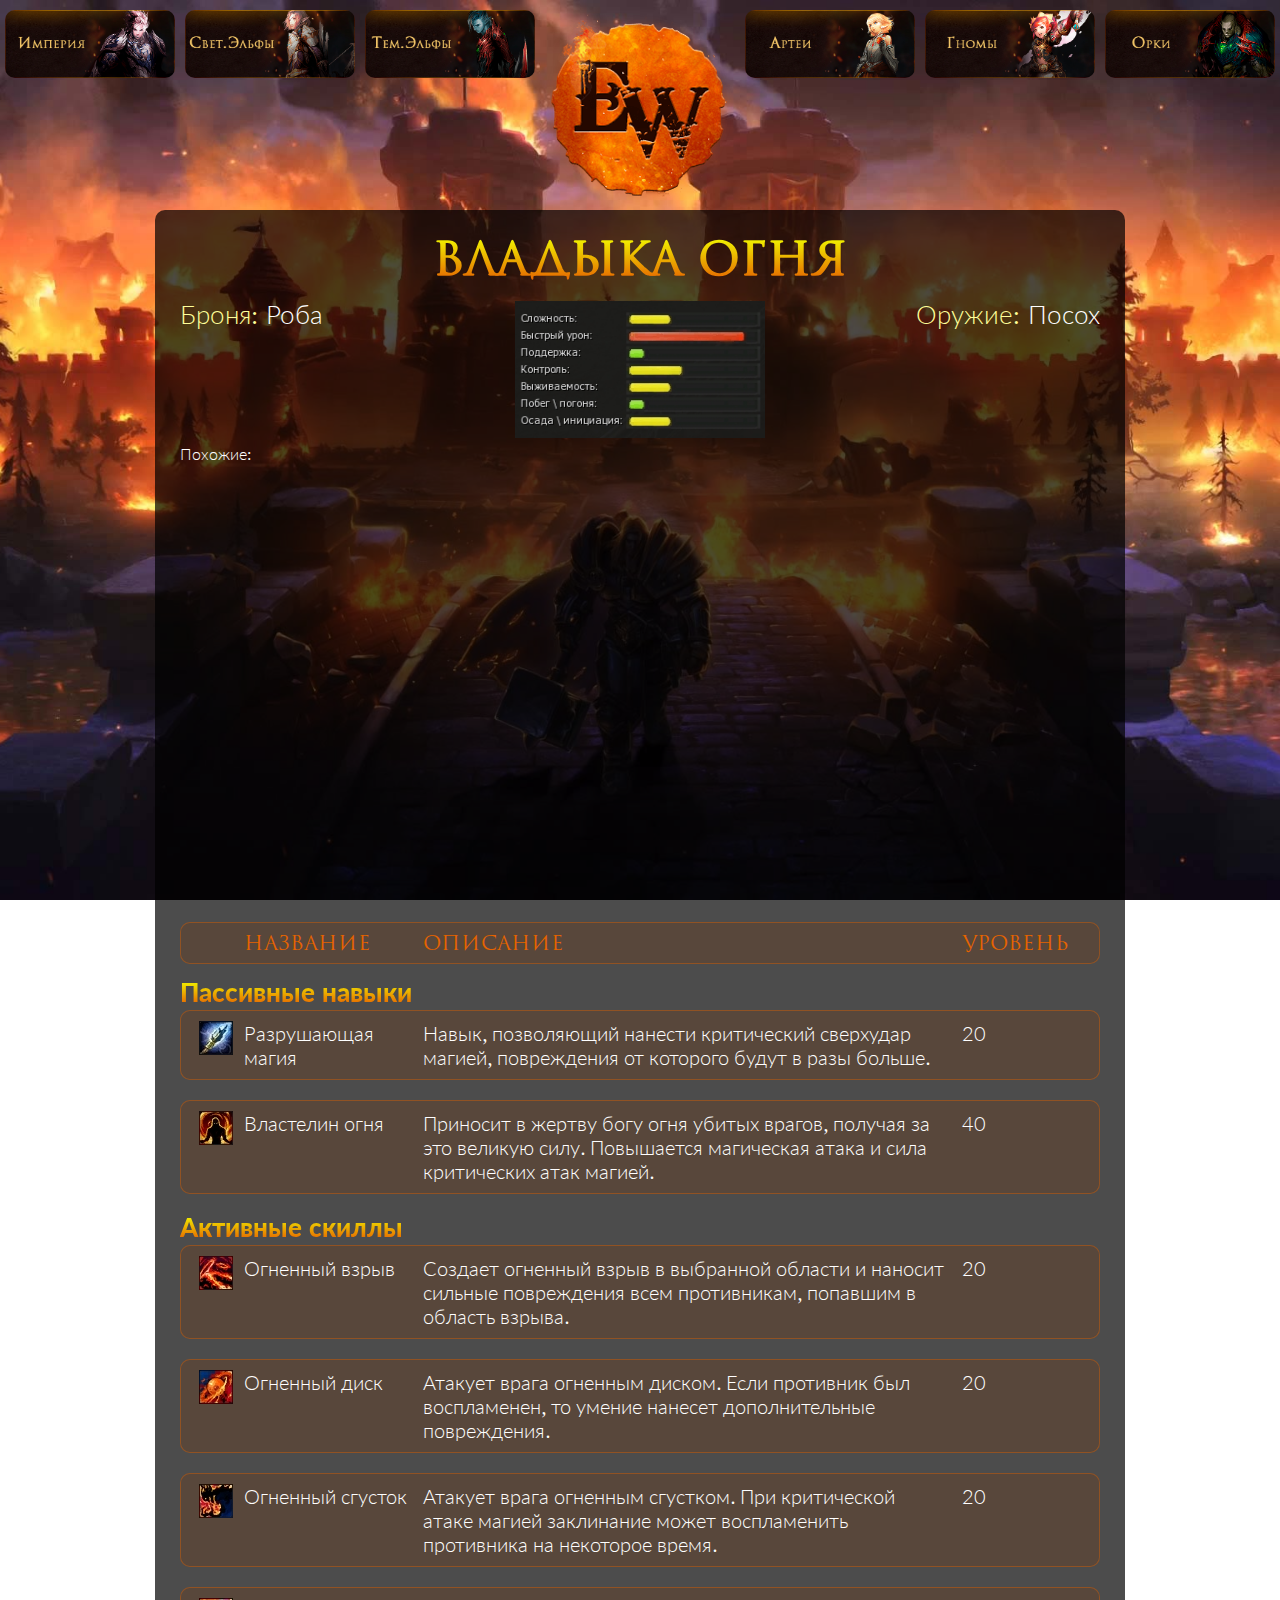
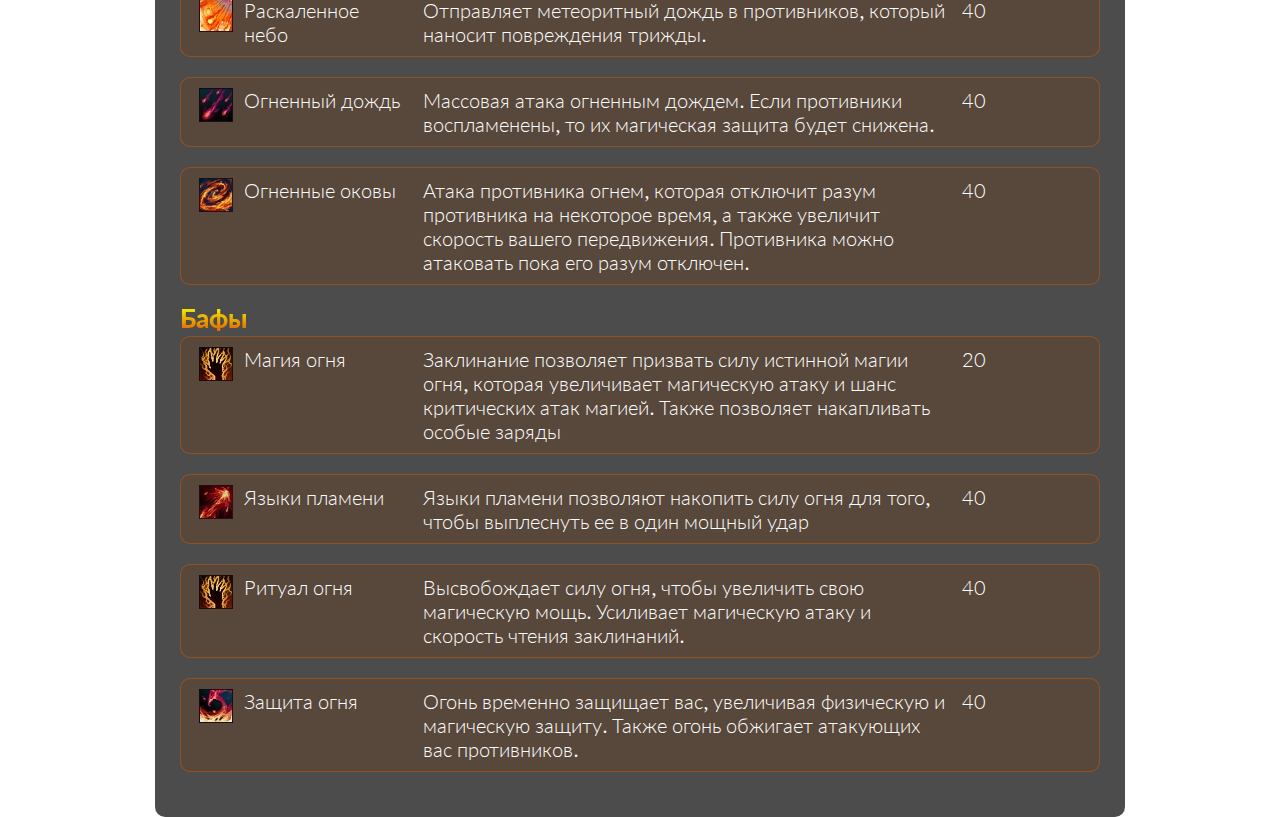
<file: vladika-ognya.html>
<!DOCTYPE html>
<html lang="en">
<head>
    <meta charset="UTF-8">
    <title>Document</title>
    <meta name="viewport" content="width=device-width initial-scale=2 maximum-scale=0.45">
    <link rel="stylesheet" href="css/reset.css">
    <link rel="stylesheet" href="css/main.css">
</head>
<body>
    <div class="main-wrapper">
            <button class="hamburger hamburger--collapse" type="button">
                <span class="hamburger-box">
                    <span class="hamburger-inner"></span>
                </span>
            </button>
        <header class="header">
            <nav class="race-list">  
                <ul>
                    <li class="races-item"><a href="#"><img src="img/Империя.jpg" alt=""></a></li>
                    <li class="races-item"><a href="#"><img src="img/Се.jpg" alt=""></a></li>
                    <li class="races-item"><a href="darkelfs.html"><img src="img/Тем.эльфы.jpg" alt=""></a></li>
                    <a href="index.html" class="main-logo">
                        <img src="img/lo2io.png" alt="logo">
                    </a>
                    <li class="races-item"><a href="#"><img src="img/Артеи.jpg" alt=""></a></li>
                    <li class="races-item"><a href="#"><img src="img/Гномы.jpg" alt=""></a></li>
                    <li class="races-item"><a href="#"><img src="img/Орки.jpg" alt=""></a></li>
                </ul>
                
            </nav>
        </header>
        <main>
            <section class="main-section">
                <header class="section-header">
                    <h2 class="section-title">Владыка огня</h2>
                    <div class="class-info-wrapper">
                        <div class="class-info class-info-1">
                            <span class="info-title">Броня:</span>&nbsp;&nbsp;<span class="info-text">Роба</span>
                        </div>
                        <div class="class-infografika"><img src="img/Темные эльфы/Властелин огня/Властелин огня график.jpg" alt="Властелин огня график"></div>
                        <div class="class-info class-info-2">
                            <span class="info-title">Оружие:</span>&nbsp;&nbsp;<span class="info-text">Посох</span>
                        </div>
                    </div>
                    <div class="analogs">Похожие:</div>
                    <div class="video-obzor">
                        <iframe width="100%" height="100%" src="https://www.youtube.com/embed/jKY_JPjjcGI" frameborder="0" allow="accelerometer; autoplay; encrypted-media; gyroscope; picture-in-picture" allowfullscreen></iframe>
                    </div>
                </header>
                <section class="table">
                    <div class="table-title">
                        <div class="table-col-1 table-title-col"></div>
                        <div class="table-col-2 table-title-col">Название</div>
                        <div class="table-col-3 table-title-col">Описание</div>
                        <div class="table-col-4 table-title-col">Уровень</div>
                    </div>
                    <div class="skill-type">Пассивные навыки</div>
                    <div class="section-item">
                        <div class="table-col-1 table-col"><img src="img/Темные эльфы/Властелин огня/Разрушающая магия.jpg" alt="Разрушающая магия"></div>
                        <div class="table-col-2 table-col">Разрушающая магия</div>
                        <div class="table-col-3 table-col">Навык, позволяющий нанести критический сверхудар магией, повреждения от которого будут в разы больше.</div>
                        <div class="table-col-4 table-col">20</div>
                    </div>
                    <div class="section-item">
                        <div class="table-col-1 table-col"><img src="img/Темные эльфы/Властелин огня/Властелин огня.jpg" alt="Властелин огня"></div>
                        <div class="table-col-2 table-col">Властелин огня</div>
                        <div class="table-col-3 table-col">Приносит в жертву богу огня убитых врагов, получая за это великую силу. Повышается магическая атака и сила критических атак магией.</div>
                        <div class="table-col-4 table-col">40</div>
                    </div>
                    
                    <div class="skill-type">Активные скиллы</div>
                    <div class="section-item">
                        <div class="table-col-1 table-col"><img src="img/Темные эльфы/Властелин огня/Огненный взрыв.jpg" alt="Огненный взрыв"></div>
                        <div class="table-col-2 table-col">Огненный взрыв</div>
                        <div class="table-col-3 table-col">Создает огненный взрыв в выбранной области и наносит сильные повреждения всем противникам, попавшим в область взрыва.</div>
                        <div class="table-col-4 table-col">20</div>
                    </div>
                    <div class="section-item">
                        <div class="table-col-1 table-col"><img src="img/Темные эльфы/Властелин огня/Огненный диск.jpg" alt="Огненный диск"></div>
                        <div class="table-col-2 table-col">Огненный диск</div>
                        <div class="table-col-3 table-col">Атакует врага огненным диском. Если противник был воспламенен, то умение нанесет дополнительные повреждения.</div>
                        <div class="table-col-4 table-col">20</div>
                    </div>
                    <div class="section-item">
                        <div class="table-col-1 table-col"><img src="img/Темные эльфы/Властелин огня/Огненный сгусток.jpg" alt="Огненный сгусток"></div>
                        <div class="table-col-2 table-col">Огненный сгусток</div>
                        <div class="table-col-3 table-col">Атакует врага огненным сгустком. При критической атаке магией заклинание может воспламенить противника на некоторое время.</div>
                        <div class="table-col-4 table-col">20</div>
                    </div>
                    <div class="section-item">
                        <div class="table-col-1 table-col"><img src="img/Темные эльфы/Властелин огня/Раскаленное небо.jpg" alt="Раскаленное небо"></div>
                        <div class="table-col-2 table-col">Раскаленное небо</div>
                        <div class="table-col-3 table-col">Отправляет метеоритный дождь в противников, который наносит повреждения трижды.</div>
                        <div class="table-col-4 table-col">40</div>
                    </div>
                    <div class="section-item">
                        <div class="table-col-1 table-col"><img src="img/Темные эльфы/Властелин огня/Огненный дождь.jpg" alt="Огненный дождь"></div>
                        <div class="table-col-2 table-col">Огненный дождь</div>
                        <div class="table-col-3 table-col">Массовая атака огненным дождем. Если противники воспламенены, то их магическая защита будет снижена.</div>
                        <div class="table-col-4 table-col">40</div>
                    </div>
                   
                    <div class="section-item">
                        <div class="table-col-1 table-col"><img src="img/Темные эльфы/Властелин огня/Огненные оковы.jpg" alt="Огненные оковы"></div>
                        <div class="table-col-2 table-col">Огненные оковы</div>
                        <div class="table-col-3 table-col">Атака противника огнем, которая отключит разум противника на некоторое время, а также увеличит скорость вашего передвижения. Противника можно атаковать пока его разум отключен.</div>
                        <div class="table-col-4 table-col">40</div>
                    </div>
                    
                    <div class="skill-type">Бафы</div>
                    <div class="section-item">
                        <div class="table-col-1 table-col"><img src="img/Темные эльфы/Властелин огня/Магия огня.jpg" alt="Магия огня"></div>
                        <div class="table-col-2 table-col">Магия огня</div>
                        <div class="table-col-3 table-col">Заклинание позволяет призвать силу истинной магии огня, которая увеличивает магическую атаку и шанс критических атак магией. Также позволяет накапливать особые заряды</div>
                        <div class="table-col-4 table-col">20</div>
                    </div>
                    <div class="section-item">
                        <div class="table-col-1 table-col"><img src="img/Темные эльфы/Властелин огня/Языки пламени.jpg" alt="Языки пламени"></div>
                        <div class="table-col-2 table-col">Языки пламени</div>
                        <div class="table-col-3 table-col">Языки пламени позволяют накопить силу огня для того, чтобы выплеснуть ее в один мощный удар</div>
                        <div class="table-col-4 table-col">40</div>
                    </div>
                    <div class="section-item">
                        <div class="table-col-1 table-col"><img src="img/Темные эльфы/Властелин огня/Магия огня.jpg" alt="Магия огня"></div>
                        <div class="table-col-2 table-col">Ритуал огня</div>
                        <div class="table-col-3 table-col">Высвобождает силу огня, чтобы увеличить свою магическую мощь. Усиливает магическую атаку и скорость чтения заклинаний.</div>
                        <div class="table-col-4 table-col">40</div>
                    </div>
                    <div class="section-item">
                        <div class="table-col-1 table-col"><img src="img/Темные эльфы/Властелин огня/Защита огня.jpg" alt="Защита огня"></div>
                        <div class="table-col-2 table-col">Защита огня</div>
                        <div class="table-col-3 table-col">Огонь временно защищает вас, увеличивая физическую и магическую защиту. Также огонь обжигает атакующих вас противников.</div>
                        <div class="table-col-4 table-col">40</div>
                    </div>
                </section>
            </section>
        </main>
    </div>
</body>
<script src="https://code.jquery.com/jquery-3.3.1.min.js" integrity="sha256-FgpCb/KJQlLNfOu91ta32o/NMZxltwRo8QtmkMRdAu8="
    crossorigin="anonymous">
</script>
<script src="js/script.js"></script>

</html>
</file>
<file: css/main.css>
@font-face {
  font-family: 'RomulC';
  src: url("/fonts/RomulC.woff");
}

@font-face {
  font-family: 'Lato';
  src: url("/fonts/lato-300-normal.woff");
}

@font-face {
  font-family: 'Lato800';
  src: url("/fonts/lato-800-normal.woff");
}

* {
  -webkit-box-sizing: border-box;
  box-sizing: border-box;
}

.hamburger {
  position: relative;
  right: 0;
  padding: 30px 30px;
  display: none;
  cursor: pointer;
  -webkit-transition-property: opacity, -webkit-filter;
  transition-property: opacity, -webkit-filter;
  -o-transition-property: opacity, filter;
  transition-property: opacity, filter;
  transition-property: opacity, filter, -webkit-filter;
  -webkit-transition-duration: 0.15s;
  -o-transition-duration: 0.15s;
  transition-duration: 0.15s;
  -webkit-transition-timing-function: linear;
  -o-transition-timing-function: linear;
  transition-timing-function: linear;
  font: inherit;
  color: inherit;
  text-transform: none;
  background-color: transparent;
  border: 0;
  margin: 0;
  overflow: visible;
}

@media (max-width: 1000px) {
  .hamburger {
    display: inline-block;
  }
}

.hamburger:hover {
  opacity: 0.7;
}

.hamburger.is-active:hover {
  opacity: 0.7;
}

.hamburger.is-active .hamburger-inner,
.hamburger.is-active .hamburger-inner::before,
.hamburger.is-active .hamburger-inner::after {
  background-color: #e56300;
}

.hamburger-box {
  width: 80px;
  height: 48px;
  display: inline-block;
  position: relative;
}

.hamburger-inner {
  display: block;
  top: 50%;
  margin-top: -4px;
}

.hamburger-inner, .hamburger-inner::before, .hamburger-inner::after {
  width: 80px;
  height: 8px;
  background-color: #e56300;
  border-radius: 4px;
  position: absolute;
  -webkit-transition-property: -webkit-transform;
  transition-property: -webkit-transform;
  -o-transition-property: transform;
  transition-property: transform;
  transition-property: transform, -webkit-transform;
  -webkit-transition-duration: 0.15s;
  -o-transition-duration: 0.15s;
  transition-duration: 0.15s;
  -webkit-transition-timing-function: ease;
  -o-transition-timing-function: ease;
  transition-timing-function: ease;
}

.hamburger-inner::before, .hamburger-inner::after {
  content: "";
  display: block;
}

.hamburger-inner::before {
  top: -25px;
}

.hamburger-inner::after {
  bottom: 10px;
}

.hamburger--collapse .hamburger-inner {
  top: auto;
  bottom: 0;
  -webkit-transition-duration: 0.13s;
  -o-transition-duration: 0.13s;
  transition-duration: 0.13s;
  -webkit-transition-delay: 0.13s;
  -o-transition-delay: 0.13s;
  transition-delay: 0.13s;
  -webkit-transition-timing-function: cubic-bezier(0.55, 0.055, 0.675, 0.19);
  -o-transition-timing-function: cubic-bezier(0.55, 0.055, 0.675, 0.19);
  transition-timing-function: cubic-bezier(0.55, 0.055, 0.675, 0.19);
}

.hamburger--collapse .hamburger-inner::after {
  top: 25px;
  -webkit-transition: top 0.2s 0.2s cubic-bezier(0.33333, 0.66667, 0.66667, 1), opacity 0.1s linear;
  -o-transition: top 0.2s 0.2s cubic-bezier(0.33333, 0.66667, 0.66667, 1), opacity 0.1s linear;
  transition: top 0.2s 0.2s cubic-bezier(0.33333, 0.66667, 0.66667, 1), opacity 0.1s linear;
}

.hamburger--collapse .hamburger-inner::before {
  -webkit-transition: top 0.12s 0.2s cubic-bezier(0.33333, 0.66667, 0.66667, 1), -webkit-transform 0.13s cubic-bezier(0.55, 0.055, 0.675, 0.19);
  transition: top 0.12s 0.2s cubic-bezier(0.33333, 0.66667, 0.66667, 1), -webkit-transform 0.13s cubic-bezier(0.55, 0.055, 0.675, 0.19);
  -o-transition: top 0.12s 0.2s cubic-bezier(0.33333, 0.66667, 0.66667, 1), transform 0.13s cubic-bezier(0.55, 0.055, 0.675, 0.19);
  transition: top 0.12s 0.2s cubic-bezier(0.33333, 0.66667, 0.66667, 1), transform 0.13s cubic-bezier(0.55, 0.055, 0.675, 0.19);
  transition: top 0.12s 0.2s cubic-bezier(0.33333, 0.66667, 0.66667, 1), transform 0.13s cubic-bezier(0.55, 0.055, 0.675, 0.19), -webkit-transform 0.13s cubic-bezier(0.55, 0.055, 0.675, 0.19);
}

.hamburger--collapse.is-active .hamburger-inner {
  -webkit-transform: translate3d(0, -10px, 0) rotate(-45deg);
  transform: translate3d(0, -10px, 0) rotate(-45deg);
  -webkit-transition-delay: 0.22s;
  -o-transition-delay: 0.22s;
  transition-delay: 0.22s;
  -webkit-transition-timing-function: cubic-bezier(0.215, 0.61, 0.355, 1);
  -o-transition-timing-function: cubic-bezier(0.215, 0.61, 0.355, 1);
  transition-timing-function: cubic-bezier(0.215, 0.61, 0.355, 1);
}

.hamburger--collapse.is-active .hamburger-inner::after {
  top: 0;
  opacity: 0;
  -webkit-transition: top 0.2s cubic-bezier(0.33333, 0, 0.66667, 0.33333), opacity 0.1s 0.22s linear;
  -o-transition: top 0.2s cubic-bezier(0.33333, 0, 0.66667, 0.33333), opacity 0.1s 0.22s linear;
  transition: top 0.2s cubic-bezier(0.33333, 0, 0.66667, 0.33333), opacity 0.1s 0.22s linear;
}

.hamburger--collapse.is-active .hamburger-inner::before {
  top: 0;
  -webkit-transform: rotate(-90deg);
  -ms-transform: rotate(-90deg);
  transform: rotate(-90deg);
  -webkit-transition: top 0.1s 0.16s cubic-bezier(0.33333, 0, 0.66667, 0.33333), -webkit-transform 0.13s 0.25s cubic-bezier(0.215, 0.61, 0.355, 1);
  transition: top 0.1s 0.16s cubic-bezier(0.33333, 0, 0.66667, 0.33333), -webkit-transform 0.13s 0.25s cubic-bezier(0.215, 0.61, 0.355, 1);
  -o-transition: top 0.1s 0.16s cubic-bezier(0.33333, 0, 0.66667, 0.33333), transform 0.13s 0.25s cubic-bezier(0.215, 0.61, 0.355, 1);
  transition: top 0.1s 0.16s cubic-bezier(0.33333, 0, 0.66667, 0.33333), transform 0.13s 0.25s cubic-bezier(0.215, 0.61, 0.355, 1);
  transition: top 0.1s 0.16s cubic-bezier(0.33333, 0, 0.66667, 0.33333), transform 0.13s 0.25s cubic-bezier(0.215, 0.61, 0.355, 1), -webkit-transform 0.13s 0.25s cubic-bezier(0.215, 0.61, 0.355, 1);
}

main {
  display: -webkit-box;
  display: -ms-flexbox;
  display: flex;
  -webkit-box-pack: justify;
  -ms-flex-pack: justify;
  justify-content: space-between;
}

.main-wrapper {
  background-color: #000000;
  background: url("/img/bg.jpg") center center;
  background-repeat: no-repeat;
  background-attachment: fixed;
  background-size: cover;
}

.main-logo {
  display: -webkit-box;
  display: -ms-flexbox;
  display: flex;
  -webkit-box-pack: center;
  -ms-flex-pack: center;
  justify-content: center;
  -webkit-box-align: center;
  -ms-flex-align: center;
  align-items: center;
  position: relative;
}

.main-logo img {
  cursor: pointer;
  width: 200px;
  -webkit-transition: 0.5s;
  -o-transition: 0.5s;
  transition: 0.5s;
}

.main-logo img:hover {
  -webkit-transform: scale(1.05);
  -ms-transform: scale(1.05);
  transform: scale(1.05);
}

@media (max-width: 1124px) {
  .main-logo img {
    width: 100px;
  }
}

@media (max-width: 1000px) {
  .main-logo img {
    display: none;
  }
}

.header {
  padding-top: 10px;
  display: -webkit-box;
  display: -ms-flexbox;
  display: flex;
  -ms-flex-pack: distribute;
  justify-content: space-around;
  border-bottom-right-radius: 15px;
  border-bottom-left-radius: 15px;
  position: relative;
  z-index: 2;
  width: 100%;
}

@media (max-width: 1000px) {
  .header {
    -webkit-box-pack: center;
    -ms-flex-pack: center;
    justify-content: center;
    margin-bottom: 10px;
  }
}

.header .race-list ul {
  display: -webkit-box;
  display: -ms-flexbox;
  display: flex;
  -ms-flex-pack: distribute;
  justify-content: space-around;
}

@media (max-width: 1000px) {
  .header .race-list ul {
    -ms-flex-wrap: wrap;
    flex-wrap: wrap;
    -webkit-box-pack: center;
    -ms-flex-pack: center;
    justify-content: center;
  }
}

.header .race-list ul li {
  margin: 0 5px;
  width: 100%;
}

@media (max-width: 1000px) {
  .header .race-list ul li {
    margin: auto;
    width: auto;
  }
}

.header .race-list ul a {
  font-weight: bold;
  cursor: pointer;
  width: 100%;
}

.main-section {
  width: 60%;
  min-width: 970px;
  margin: 0 auto;
  position: relative;
  background: rgba(0, 0, 0, 0.7);
  padding: 25px;
  border-radius: 10px;
}

@media (max-width: 1124px) {
  .main-section {
    padding: 15px;
    width: 100%;
    min-width: 100%;
  }
}

.section-header {
  margin-bottom: 40px;
}

.section-title {
  display: -webkit-box;
  display: -ms-flexbox;
  display: flex;
  -webkit-box-pack: center;
  -ms-flex-pack: center;
  justify-content: center;
  font-size: 46px;
  margin-bottom: 20px;
  font-family: 'romulC';
  background: -webkit-linear-gradient(90deg, #e56300, #f2ff00);
  -webkit-background-clip: text;
  -webkit-text-fill-color: transparent;
  font-weight: bold;
}

.section-item {
  background: rgba(125, 57, 6, 0.25);
  border: 1px solid rgba(229, 99, 0, 0.4);
  border-radius: 10px;
  color: #fff;
  display: -webkit-box;
  display: -ms-flexbox;
  display: flex;
  padding: 10px;
  margin-bottom: 20px;
}

.class-info-wrapper {
  display: -webkit-box;
  display: -ms-flexbox;
  display: flex;
  -webkit-box-pack: justify;
  -ms-flex-pack: justify;
  justify-content: space-between;
}

.class-info {
  display: -webkit-box;
  display: -ms-flexbox;
  display: flex;
  width: 33%;
  font-family: 'Lato';
  -webkit-box-align: baseline;
  -ms-flex-align: baseline;
  align-items: baseline;
  height: 60px;
}

.class-info span {
  font-size: 26px;
}

.class-info-1 {
  -webkit-box-pack: start;
  -ms-flex-pack: start;
  justify-content: flex-start;
  text-align: center;
}

.class-info-2 {
  -webkit-box-pack: end;
  -ms-flex-pack: end;
  justify-content: flex-end;
  -ms-flex-wrap: wrap;
  flex-wrap: wrap;
  text-align: right;
}

.class-infografika {
  width: 250px;
}

.class-infografika img {
  max-width: 100%;
}

.info-title {
  color: #FFFF99;
  font-size: 36px;
}

.info-text {
  font-size: 36px;
  color: #fff;
}

.table-title {
  margin-bottom: 15px;
  padding: 10px;
  display: -webkit-box;
  display: -ms-flexbox;
  display: flex;
  border-radius: 10px;
  background: rgba(125, 57, 6, 0.25);
  border: 1px solid rgba(229, 99, 0, 0.4);
}

.table-col-1 {
  width: 5%;
}

.table-col-2 {
  width: 20%;
}

.table-col-3 {
  width: 60%;
}

.table-col-4 {
  width: 15%;
}

.table-title-col {
  font-family: 'romulC';
  color: #E56300;
  font-size: 20px;
  padding: 0 8px;
}

.table-col {
  line-height: 24px;
  font-family: 'Lato';
  color: #ffffff;
  font-size: 20px;
  padding: 0 8px;
}

.skill-type {
  margin-bottom: 5px;
  font-family: 'Lato800';
  font-size: 26px;
  background: -webkit-linear-gradient(90deg, #e56300, #f2ff00);
  -webkit-background-clip: text;
  -webkit-text-fill-color: transparent;
}

.race-info {
  display: -webkit-box;
  display: -ms-flexbox;
  display: flex;
  -ms-flex-pack: distribute;
  justify-content: space-around;
}

.race-info img {
  border-radius: 10px;
  border: 1px solid rgba(229, 99, 0, 0.4);
}

@media (max-width: 1000px) {
  .race-info {
    -ms-flex-wrap: wrap;
    flex-wrap: wrap;
  }
}

.races-item {
  -webkit-transition: 0.5s;
  -o-transition: 0.5s;
  transition: 0.5s;
}

@media (max-width: 1000px) {
  .races-item {
    display: none;
  }
}

.races-item img {
  max-width: 100%;
  border-radius: 10px;
  -webkit-transition: 0.3s;
  -o-transition: 0.3s;
  transition: 0.3s;
  -webkit-transform: translate(1);
  -ms-transform: translate(1);
  transform: translate(1);
}

.races-item img:hover {
  -webkit-box-shadow: 0px 2px 5px #e56300;
  box-shadow: 0px 2px 5px #e56300;
  -webkit-transform: scale(0.97);
  -ms-transform: scale(0.97);
  transform: scale(0.97);
}

@media (max-width: 1000px) {
  .races-item img {
    max-width: 100%;
    border-radius: 10px;
    -webkit-transition: 0.3s;
    -o-transition: 0.3s;
    transition: 0.3s;
    -webkit-transform: translate(1);
    -ms-transform: translate(1);
    transform: translate(1);
  }
}

.races-item.active {
  display: -webkit-box;
  display: -ms-flexbox;
  display: flex;
}

.analogs {
  margin-top: 5px;
  color: #ffffff;
  font-family: 'lato';
}

.horde {
  color: red;
}

.humans {
  color: violet;
}

.de {
  color: #02b7ff;
}

.se {
  color: green;
}

.dwarfs {
  color: orange;
}

.artei {
  color: #0c07f5;
}

.common-text {
  margin-top: 50px;
  padding: 10px;
  border-radius: 10px;
  color: #e56300;
  line-height: 40px;
  font-size: 36px;
  font-family: lato;
}

.main-footer {
  display: -webkit-box;
  display: -ms-flexbox;
  display: flex;
  -webkit-box-orient: vertical;
  -webkit-box-direction: normal;
  -ms-flex-direction: column;
  flex-direction: column;
  -webkit-box-pack: center;
  -ms-flex-pack: center;
  justify-content: center;
  -webkit-box-align: center;
  -ms-flex-align: center;
  align-items: center;
  margin-top: 20px;
  width: 100%;
  height: 200px;
  background: rgba(0, 0, 0, 0.7);
}

.authors {
  color: #e56300;
  font-size: 20px;
  font-family: lato;
}

.author {
  display: -webkit-box;
  display: -ms-flexbox;
  display: flex;
  -webkit-box-pack: center;
  -ms-flex-pack: center;
  justify-content: center;
  -webkit-box-align: center;
  -ms-flex-align: center;
  align-items: center;
}

.author a {
  font-size: 20px;
  font-family: lato;
  -webkit-transition: 0.3s;
  -o-transition: 0.3s;
  transition: 0.3s;
}

.author a:hover {
  -webkit-transform: scale(1.5);
  -ms-transform: scale(1.5);
  transform: scale(1.5);
  text-shadow: 0px 1px 3px #e56300;
}

.yandex img {
  margin-top: 10px;
  display: block;
  width: 40px;
  -webkit-transition: 0.3s;
  -o-transition: 0.3s;
  transition: 0.3s;
  height: 40px;
}

.yandex img:hover {
  -webkit-transform: scale(1.5);
  -ms-transform: scale(1.5);
  transform: scale(1.5);
}

.race-lore {
  color: #fff;
  font-size: 20px;
  font-family: lato;
  line-height: 1.1em;
}

.classes {
  display: -webkit-box;
  display: -ms-flexbox;
  display: flex;
  -webkit-box-pack: center;
  -ms-flex-pack: center;
  justify-content: center;
  -webkit-box-orient: vertical;
  -webkit-box-direction: normal;
  -ms-flex-direction: column;
  flex-direction: column;
  -webkit-box-align: center;
  -ms-flex-align: center;
  align-items: center;
}

.class {
  text-align: center;
  display: block;
  width: 600px;
  font-size: 40px;
  margin-bottom: 20px;
  height: 40px;
  overflow: hidden;
  font-family: romulC;
  background: -webkit-linear-gradient(90deg, #e56300, #f2ff00);
  -webkit-background-clip: text;
  -webkit-text-fill-color: transparent;
  font-weight: bold;
  -webkit-transition: 0.3s;
  -o-transition: 0.3s;
  transition: 0.3s;
}

.class:hover {
  -webkit-box-shadow: inset 0px 2px 10px 5px rgba(229, 99, 0, 0.3);
  box-shadow: inset 0px 2px 10px 5px rgba(229, 99, 0, 0.3);
  text-shadow: 0px 50px 10px white, 0px -50px 10px #fffffa;
}

.video-obzor {
  height: 400px;
  margin-top: 20px;
}
</file>
